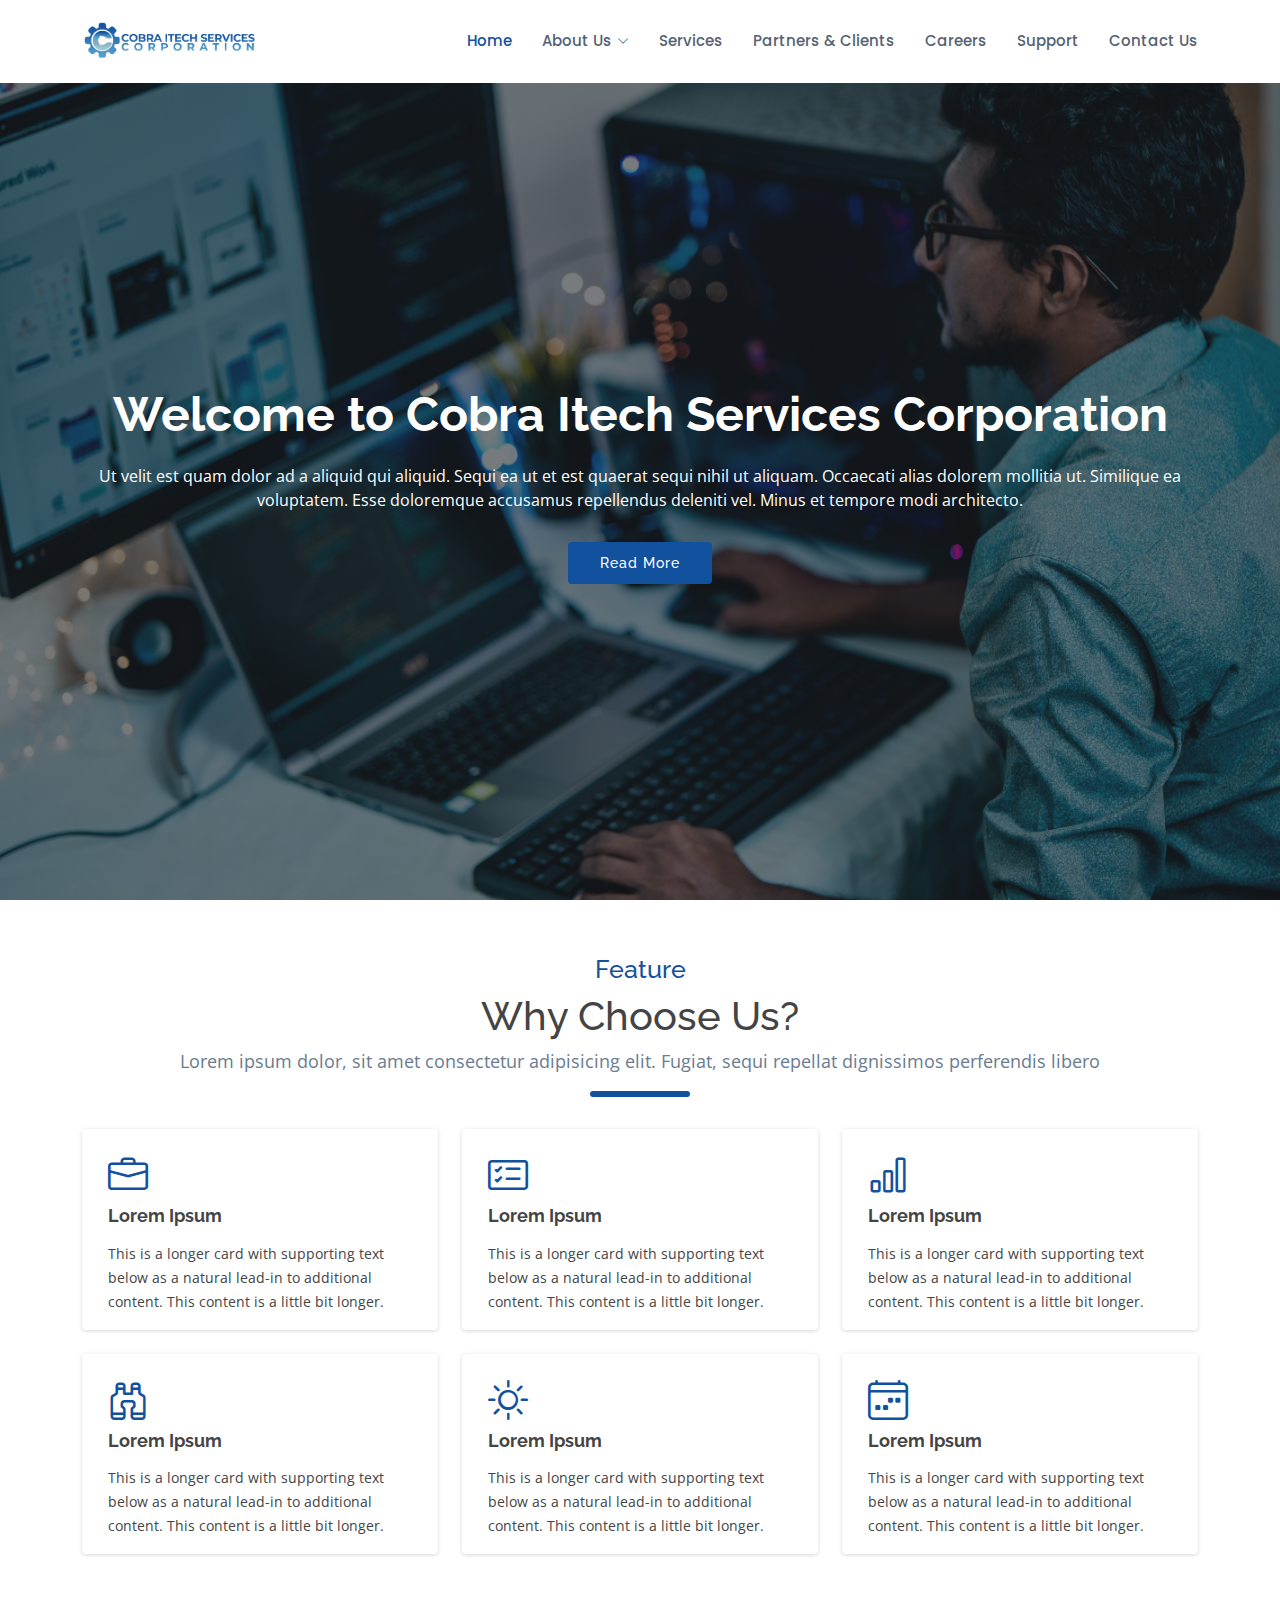
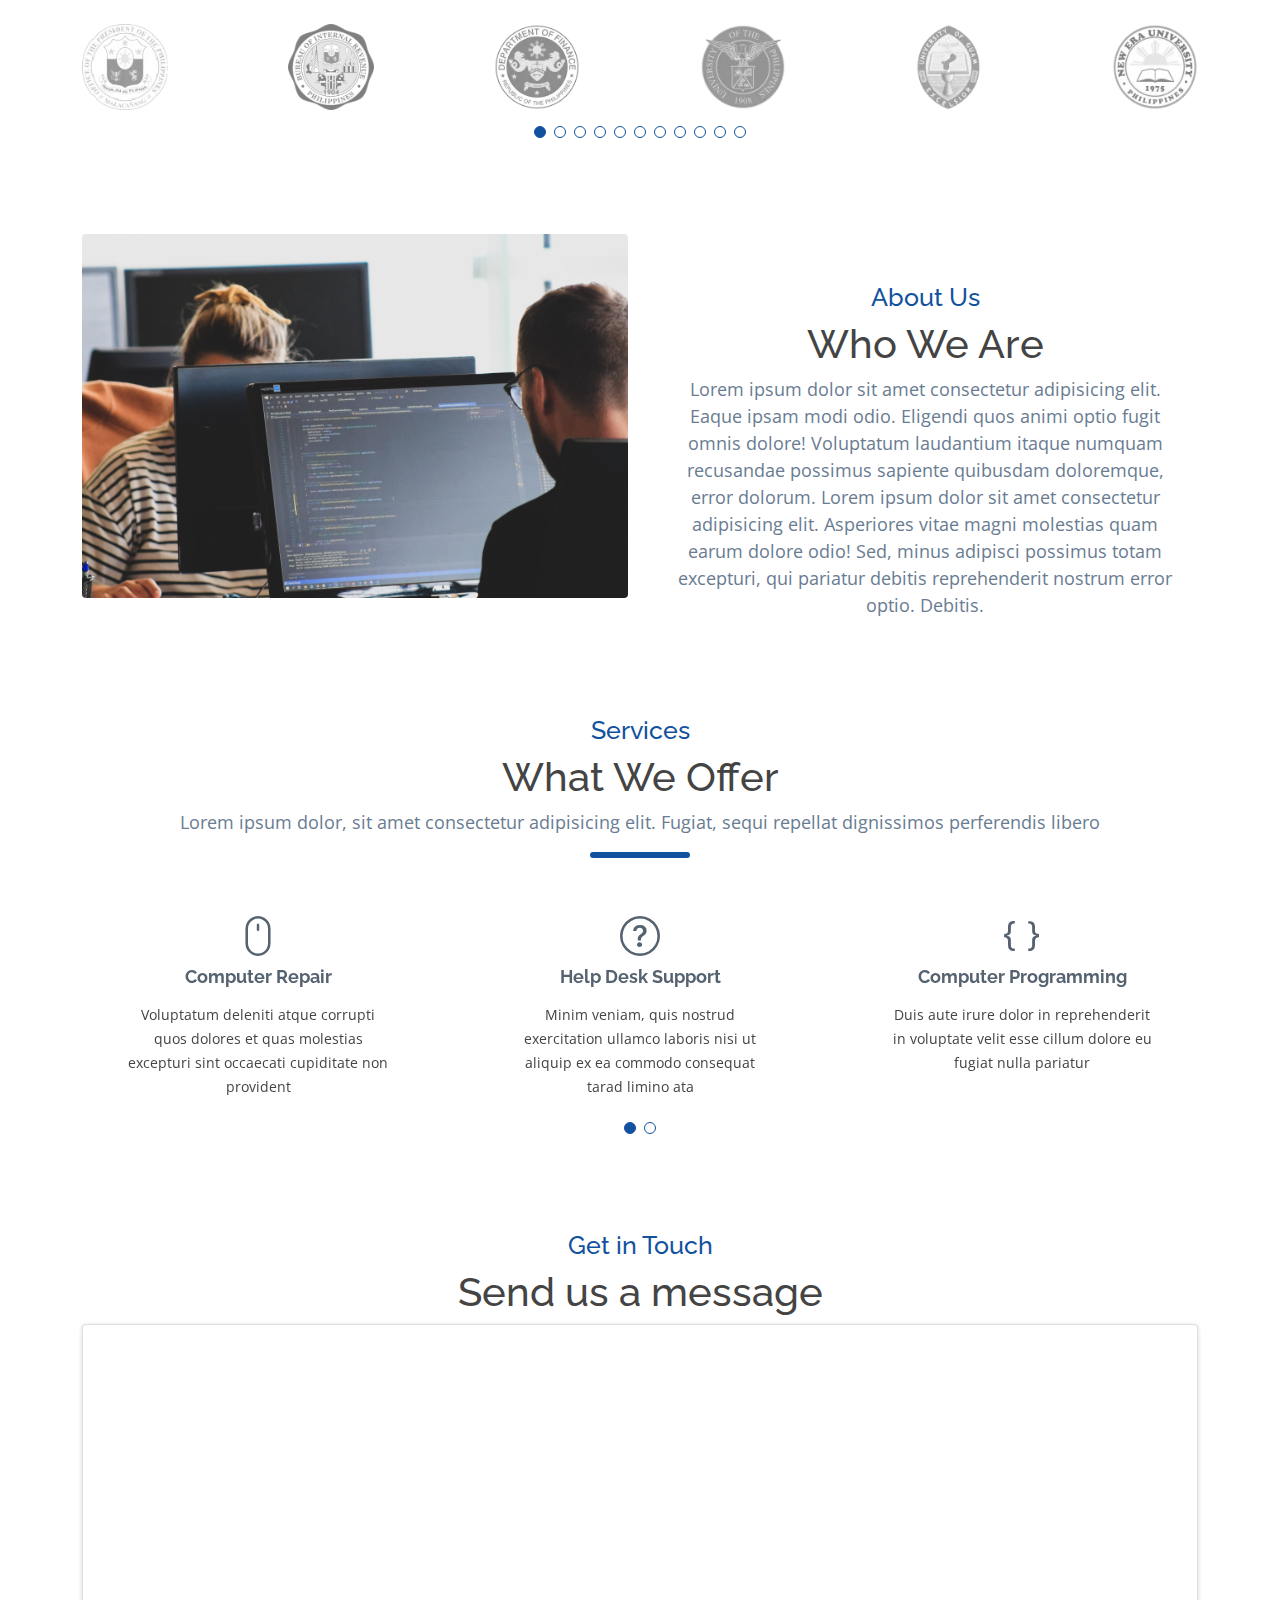
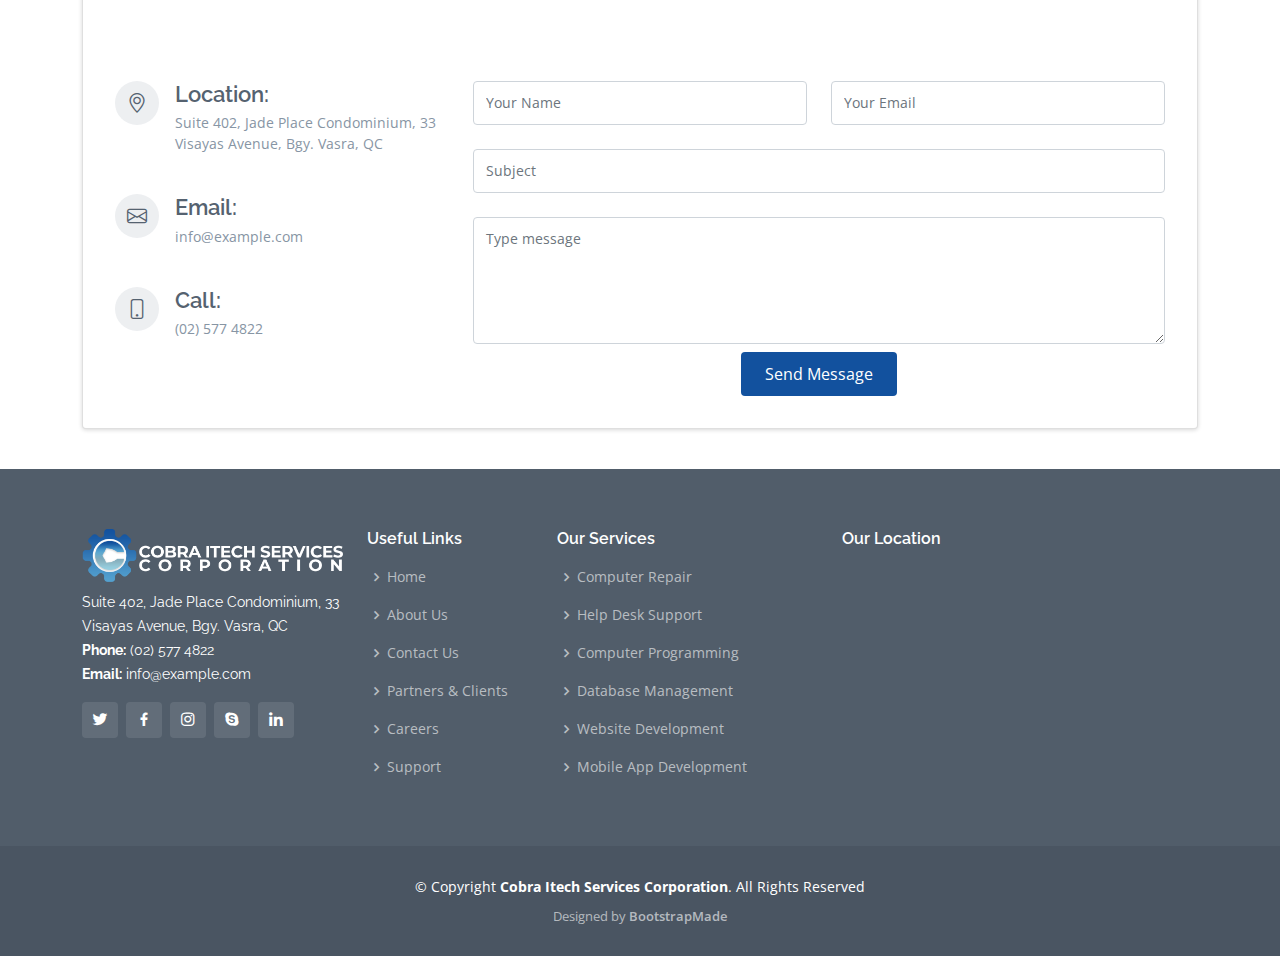
<file: index.html>
<!DOCTYPE html>
<html lang="en">

<head>
  <meta charset="utf-8">
  <meta content="width=device-width, initial-scale=1.0" name="viewport">

  <title>Home - COBRA ITECH SERVICES CORPORATION</title>
  <meta content="" name="description">
  <meta content="" name="keywords">

  <!-- Favicons -->
  <link href="assets/img/favicon.png" rel="icon">
  <link href="assets/img/apple-touch-icon.png" rel="apple-touch-icon">

  <!-- Google Fonts -->
  <link
    href="https://fonts.googleapis.com/css?family=Open+Sans:300,300i,400,400i,600,600i,700,700i|Raleway:300,300i,400,400i,500,500i,600,600i,700,700i|Poppins:300,300i,400,400i,500,500i,600,600i,700,700i"
    rel="stylesheet">

  <!-- Vendor CSS Files -->
  <link href="assets/vendor/animate.css/animate.min.css" rel="stylesheet">
  <link href="assets/vendor/bootstrap/css/bootstrap.min.css" rel="stylesheet">
  <link href="assets/vendor/bootstrap-icons/bootstrap-icons.css" rel="stylesheet">
  <link href="assets/vendor/boxicons/css/boxicons.min.css" rel="stylesheet">
  <link href="assets/vendor/glightbox/css/glightbox.min.css" rel="stylesheet">
  <link href="assets/vendor/remixicon/remixicon.css" rel="stylesheet">
  <link href="assets/vendor/swiper/swiper-bundle.min.css" rel="stylesheet">

  <!-- Template Main CSS File -->
  <link href="assets/css/style.css" rel="stylesheet">

  <link href="https://maxcdn.bootstrapcdn.com/font-awesome/4.7.0/css/font-awesome.min.css" rel="stylesheet" />

  <!-- =======================================================
  * Template Name: Sailor - v4.7.0
  * Template URL: https://bootstrapmade.com/sailor-free-bootstrap-theme/
  * Author: BootstrapMade.com
  * License: https://bootstrapmade.com/license/
  ======================================================== -->
</head>

<body>

  <!-- ======= Header ======= -->
  <header id="header" class="fixed-top d-flex align-items-center">
    <div class="container d-flex align-items-center">

      <!--<h1 class="logo me-auto"><a href="index.html">Sailor</a></h1> -->
      <!-- Uncomment below if you prefer to use an image logo -->
      <a href="index.html" class="logo me-auto"><img src="assets/img/logo-name.png" alt="" class="img-fluid"></a>

      <nav id="navbar" class="navbar">
        <ul>
          <li><a href="index.html" class="active">Home</a></li>

          <li class="dropdown"><a href="#"><span>About Us</span> <i class="bi bi-chevron-down"></i></a>
            <ul>
              <li><a href="about.html">Company</a></li>
              <li><a href="founders.html">Founders</a></li>
            </ul>
          </li>
          <li><a href="services.html">Services</a></li>
          <li><a href="partners-clients.html">Partners & Clients</a></li>
          <li><a href="careers.html">Careers</a></li>
          <li><a href="support.html">Support</a></li>
          <li><a href="contact.html">Contact Us</a></li>
        </ul>
        <i class="bi bi-list mobile-nav-toggle"></i>
      </nav><!-- .navbar -->

    </div>
  </header><!-- End Header -->

  <!-- ======= Hero Section ======= -->
  <section id="hero">
    <div id="heroCarousel" data-bs-interval="5000" class="carousel slide carousel-fade" data-bs-ride="carousel">

      Slide 1
      <div class="carousel-item active" style="background-image: url(assets/img/hero-image.jpg)">
        <div class="carousel-container">
          <div class="container">
            <h2 class="animate__animated animate__fadeInDown">Welcome to <span>Cobra Itech Services Corporation</span>
            </h2>
            <p class="animate__animated animate__fadeInUp">Ut velit est quam dolor ad a aliquid qui aliquid. Sequi ea ut
              et est quaerat sequi nihil ut aliquam. Occaecati alias dolorem mollitia ut. Similique ea voluptatem. Esse
              doloremque accusamus repellendus deleniti vel. Minus et tempore modi architecto.</p>
            <a href="#main" class="btn-get-started animate__animated animate__fadeInUp scrollto">Read More</a>
          </div>
        </div>
      </div>



    </div>

  </section>


  <main id="main">

    <section id="feature-section" class="feature-section mt-4">

      <div class="container divider-caption">

        <h4>Feature</h4>
        <h1>Why Choose Us?</h1>
        <p>Lorem ipsum dolor, sit amet consectetur adipisicing elit. Fugiat, sequi repellat dignissimos perferendis
          libero
        </p>
      </div>

      <div class="divider-container">

        <div class="divider"></div>
      </div>

      <div class="container" style="text-align: left;">
        <div class="row row-cols-1 row-cols-md-3 g-4">
          <div class="col">
            <div class="card h-100 card-feature-section border-0">
              <div class="card-body">
                <i class="bi bi-briefcase feature-icon"></i>
                <h5 class="card-title">Lorem Ipsum</h5>
                <p class="card-text">This is a longer card with supporting text below as a natural lead-in to additional
                  content. This content is a little bit longer.</p>
              </div>
            </div>
          </div>
          <div class="col">
            <div class="card h-100 card-feature-section border-0">
              <div class="card-body">
                <i class="bi bi-card-checklist feature-icon"></i>
                <h5 class="card-title">Lorem Ipsum</h5>
                <p class="card-text">This is a longer card with supporting text below as a natural lead-in to additional
                  content. This content is a little bit longer.</p>
              </div>
            </div>
          </div>
          <div class="col">
            <div class="card h-100 card-feature-section border-0">
              <div class="card-body">
                <i class="bi bi-bar-chart feature-icon"></i>
                <h5 class="card-title">Lorem Ipsum</h5>
                <p class="card-text">This is a longer card with supporting text below as a natural lead-in to additional
                  content. This content is a little bit longer.</p>
              </div>
            </div>
          </div>

          <div class="col">
            <div class="card h-100 card-feature-section border-0">
              <div class="card-body">
                <i class="bi bi-binoculars feature-icon"></i>
                <h5 class="card-title">Lorem Ipsum</h5>
                <p class="card-text">This is a longer card with supporting text below as a natural lead-in to additional
                  content. This content is a little bit longer.</p>
              </div>
            </div>
          </div>

          <div class="col">
            <div class="card h-100 card-feature-section border-0">
              <div class="card-body">
                <i class="bi bi-brightness-high feature-icon"></i>
                <h5 class="card-title">Lorem Ipsum</h5>
                <p class="card-text">This is a longer card with supporting text below as a natural lead-in to additional
                  content. This content is a little bit longer.</p>
              </div>
            </div>
          </div>

          <div class="col">
            <div class="card h-100 card-feature-section border-0">
              <div class="card-body">
                <i class="bi bi-calendar4-week feature-icon"></i>
                <h5 class="card-title">Lorem Ipsum</h5>
                <p class="card-text">This is a longer card with supporting text below as a natural lead-in to additional
                  content. This content is a little bit longer.</p>
              </div>
            </div>
          </div>


        </div>
      </div>
    </section>

    <!-- ======= Clients Section ======= -->
    <section id="clients" class="clients">
      <div class="container" data-aos="zoom-in">

        <div class="clients-slider swiper">
          <div class="swiper-wrapper align-items-center">
            <div class="swiper-slide"><a href="https://op-proper.gov.ph/" target="_blank"><img src="assets/img/clients-partners/pc-1.webp" class="img-fluid" alt=""></a></div>
            <div class="swiper-slide"><a href="https://www.bir.gov.ph/" target="_blank"><img src="assets/img/clients-partners/pc-2.webp" class="img-fluid" alt=""></a></div>
            <div class="swiper-slide"><a href="https://www.dof.gov.ph/" target="_blank"><img src="assets/img/clients-partners/pc-3.webp" class="img-fluid" alt=""></a></div>
            <div class="swiper-slide"><a href="https://up.edu.ph/" target="_blank"><img src="assets/img/clients-partners/pc-4.webp" class="img-fluid" alt=""></a></div>
            <div class="swiper-slide"><a href="https://www.uog.edu/" target="_blank"><img src="assets/img/clients-partners/pc-5.webp" class="img-fluid" alt=""></a></div>
            <div class="swiper-slide"><a href="https://www.neu.edu.ph/main/" target="_blank"><img src="assets/img/clients-partners/pc-6.webp" class="img-fluid" alt=""></a></div>
            <div class="swiper-slide"><a href="https://www.adb.org/" target="_blank"><img src="assets/img/clients-partners/pc-7.webp" class="img-fluid" alt=""></a></div>
            <div class="swiper-slide"><a href="https://www.wellsfargo.com/" target="_blank"><img src="assets/img/clients-partners/pc-8.webp" class="img-fluid" alt=""></a></div>
            <div class="swiper-slide"><a href="https://www.worldbank.org/en/home" target="_blank"><img src="assets/img/clients-partners/pc-9.webp" class="img-fluid" alt=""></a></div>
            <div class="swiper-slide"><a href="https://www.accenture.com/us-en" target="_blank"><img src="assets/img/clients-partners/pc-10.webp" class="img-fluid" alt=""></a></div>
            <div class="swiper-slide"><a href="https://www.ibm.com/ph-en" target="_blank"><img src="assets/img/clients-partners/pc-11.webp" class="img-fluid" alt=""></a></div>
          </div>
          <div class="swiper-pagination"></div>
        </div>

      </div>
    </section><!-- End Clients Section -->

    <section id="about-us-section">
      <div class="container">
        <div class="row">
          <div class="col-sm-12 col-md-6"><img src="assets/img/about-us-img.jpg" alt="" class="img-fluid rounded">
          </div>
          <div class="col-sm-12 col-md-6 d-flex justify-content-center align-items-center">
            <div class="container divider-caption d-flex justify-content-center align-items-center flex-column mt-5">

              <h4>About Us</h4>
              <h1>Who We Are</h1>
              <p class="text-center">Lorem ipsum dolor sit amet consectetur adipisicing elit. Eaque ipsam modi odio.
                Eligendi quos animi
                optio fugit omnis dolore! Voluptatum laudantium itaque numquam recusandae possimus sapiente quibusdam
                doloremque, error dolorum. Lorem ipsum dolor sit amet consectetur adipisicing elit. Asperiores vitae
                magni molestias quam earum dolore odio! Sed, minus adipisci possimus totam excepturi, qui pariatur
                debitis reprehenderit nostrum error optio. Debitis.
              </p>
            </div>

          </div>
        </div>
      </div>
    </section>

    <!-- ======= Services Section ======= -->
    <section id="services" class="services">

      <div class="container divider-caption d-flex justify-content-center align-items-center flex-column">

        <h4>Services</h4>
        <h1>What We Offer</h1>
        <p class="text-center">Lorem ipsum dolor, sit amet consectetur adipisicing elit. Fugiat, sequi repellat
          dignissimos perferendis
          libero
        </p>
      </div>

      <div class="divider-container mt-0">
        <div class="divider"></div>
      </div>

      <div class="container">

        <!-- Swiper -->
        <div class="swiper mySwiper">
          <div class="swiper-wrapper">
            <div class="swiper-slide">
              <div class="card border-0">
                <div
                  class="card-body service-content d-flex justify-content-center align-items-center flex-column text-center p-3">
                  <i class="bi bi-mouse "></i>
                  <h4><a href="#">Computer Repair</a></h4>
                  <p>Voluptatum deleniti atque corrupti quos dolores et quas molestias excepturi sint occaecati
                    cupiditate
                    non provident</p>
                </div>
              </div>
            </div>
            <div class="swiper-slide">
              <div class="card border-0">
                <div
                  class="card-body service-content d-flex justify-content-center align-items-center flex-column text-center p-3">
                  <i class="bi bi-question-circle "></i>
                  <h4><a href="#">Help Desk Support</a></h4>
                  <p>Minim veniam, quis nostrud exercitation ullamco laboris nisi ut aliquip ex ea commodo consequat
                    tarad
                    limino ata</p>
                </div>
              </div>
            </div>
            <div class="swiper-slide">
              <div class="card border-0">
                <div
                  class="card-body service-content d-flex justify-content-center align-items-center flex-column text-center p-3">
                  <i class="bi bi-braces "></i>
                  <h4><a href="#">Computer Programming</a></h4>
                  <p>Duis aute irure dolor in reprehenderit in voluptate velit esse cillum dolore eu fugiat nulla
                    pariatur
                  </p>
                </div>
              </div>
            </div>
            <div class="swiper-slide">
              <div class="card border-0">
                <div
                  class="card-body service-content d-flex justify-content-center align-items-center flex-column text-center p-3">
                  <i class="bi bi-server "></i>
                  <h4><a href="#">Database Management</a></h4>
                  <p>Excepteur sint occaecat cupidatat non proident, sunt in culpa qui officia deserunt mollit anim id
                    est
                    laborum</p>
                </div>
              </div>
            </div>
            <div class="swiper-slide">
              <div class="card border-0">
                <div
                  class="card-body service-content d-flex justify-content-center align-items-center flex-column text-center p-3">
                  <i class="bi bi-pc-display "></i>
                  <h4><a href="#">Website Development</a></h4>
                  <p>At vero eos et accusamus et iusto odio dignissimos ducimus qui blanditiis praesentium voluptatum
                    deleniti atque</p>
                </div>
              </div>
            </div>
            <div class="swiper-slide">
              <div class="card border-0">
                <div
                  class="card-body service-content d-flex justify-content-center align-items-center flex-column text-center p-3">
                  <i class="bi bi-phone "></i>
                  <h4><a href="#">Mobile App Development</a></h4>
                  <p>Et harum quidem rerum facilis est et expedita distinctio. Nam libero tempore, cum soluta nobis est
                    eligendi</p>
                </div>
              </div>
            </div>

          </div>

          <div class="swiper-pagination"></div>
        </div>
      </div>

      <!-- 

      <div class="container">

        <div class="row">
          <div class="col-md-6">
            <div class="icon-box">
              <i class="bi bi-mouse"></i>
              <h4><a href="#">Computer Repair</a></h4>
              <p>Voluptatum deleniti atque corrupti quos dolores et quas molestias excepturi sint occaecati cupiditate
                non provident</p>
            </div>
          </div>
          <div class="col-md-6 mt-4 mt-md-0">
            <div class="icon-box">
              <i class="bi bi-question-circle"></i>
              <h4><a href="#">Help Desk Support</a></h4>
              <p>Minim veniam, quis nostrud exercitation ullamco laboris nisi ut aliquip ex ea commodo consequat tarad
                limino ata</p>
            </div>
          </div>
          <div class="col-md-6 mt-4 mt-md-0">
            <div class="icon-box">
              <i class="bi bi-braces"></i>
              <h4><a href="#">Computer Programming</a></h4>
              <p>Duis aute irure dolor in reprehenderit in voluptate velit esse cillum dolore eu fugiat nulla pariatur
              </p>
            </div>
          </div>
          <div class="col-md-6 mt-4 mt-md-0">
            <div class="icon-box">
              <i class="bi bi-server"></i>
              <h4><a href="#">Database Management</a></h4>
              <p>Excepteur sint occaecat cupidatat non proident, sunt in culpa qui officia deserunt mollit anim id est
                laborum</p>
            </div>
          </div>
          <div class="col-md-6 mt-4 mt-md-0">
            <div class="icon-box">
              <i class="bi bi-pc-display"></i>
              <h4><a href="#">Website Development</a></h4>
              <p>At vero eos et accusamus et iusto odio dignissimos ducimus qui blanditiis praesentium voluptatum
                deleniti atque</p>
            </div>
          </div>
          <div class="col-md-6 mt-4 mt-md-0">
            <div class="icon-box">
              <i class="bi bi-phone"></i>
              <h4><a href="#">Mobile App Development</a></h4>
              <p>Et harum quidem rerum facilis est et expedita distinctio. Nam libero tempore, cum soluta nobis est
                eligendi</p>
            </div>
          </div>
        </div>

      </div> -->
    </section><!-- End Services Section -->

    <!-- ======= Contact Section ======= -->
    <section id="contact" class="contact">

      <div class="container divider-caption d-flex justify-content-center align-items-center flex-column">

        <h4>Get in Touch</h4>
        <h1>Send us a message</h1>
      </div>

      <div class="container">

        <div class="card p-3" style="box-shadow: rgba(0, 0, 0, 0.16) 0px 1px 4px;">
          <div class="card-body">
            <div>
              <iframe style="border:0; width: 100%; height: 270px;"
                src="https://maps.google.com/maps?q=cobra%20itech&t=&z=13&ie=UTF8&iwloc=&output=embed" frameborder="0"
                allowfullscreen></iframe>
            </div>

            <div class="row mt-5">

              <div class="col-lg-4">
                <div class="info">
                  <div class="address">
                    <i class="bi bi-geo-alt"></i>
                    <h4>Location:</h4>
                    <p>Suite 402, Jade Place Condominium, 33 Visayas Avenue, Bgy. Vasra, QC</p>
                  </div>

                  <div class="email">
                    <i class="bi bi-envelope"></i>
                    <h4>Email:</h4>
                    <p>info@example.com</p>
                  </div>

                  <div class="phone">
                    <i class="bi bi-phone"></i>
                    <h4>Call:</h4>
                    <p>(02) 577 4822</p>
                  </div>

                </div>

              </div>

              <div class="col-lg-8 mt-5 mt-lg-0">

                <form action="" method="post" role="form" class="php-email-form">
                  <div class="row">
                    <div class="col-md-6 form-group">
                      <input type="text" name="name" class="form-control" id="name" placeholder="Your Name" required>
                    </div>
                    <div class="col-md-6 form-group mt-3 mt-md-0">
                      <input type="email" class="form-control" name="email" id="email" placeholder="Your Email"
                        required>
                    </div>
                  </div>
                  <div class="form-group mt-3">
                    <input type="text" class="form-control" name="subject" id="subject" placeholder="Subject" required>
                  </div>
                  <div class="form-group mt-3">
                    <textarea class="form-control" name="message" rows="5" placeholder="Type message"
                      required></textarea>
                  </div>
                  <div class="text-center"><button type="submit">Send Message</button></div>
                </form>

              </div>

            </div>

          </div>
        </div>

      </div>
    </section><!-- End Contact Section -->


  </main><!-- End #main -->

  <!-- ======= Footer ======= -->
  <footer id="footer">
    <div class="footer-top">
      <div class="container">
        <div class="row">

          <div class="col-lg-3 col-md-6">
            <div class="footer-info">
              <img src="assets/img/logo-name-white.png" alt="" class="img-fluid mb-2">

              <p>
                Suite 402, Jade Place Condominium, 33 Visayas Avenue, Bgy. Vasra, QC <br>
                <strong>Phone:</strong> (02) 577 4822<br>
                <strong>Email:</strong> info@example.com<br>
              </p>
              <div class="social-links mt-3">
                <a href="#" class="twitter"><i class="bx bxl-twitter"></i></a>
                <a href="#" class="facebook"><i class="bx bxl-facebook"></i></a>
                <a href="#" class="instagram"><i class="bx bxl-instagram"></i></a>
                <a href="#" class="google-plus"><i class="bx bxl-skype"></i></a>
                <a href="#" class="linkedin"><i class="bx bxl-linkedin"></i></a>
              </div>
            </div>
          </div>

          <div class="col-lg-2 col-md-6 footer-links">
            <h4>Useful Links</h4>
            <ul>
              <li><i class="bx bx-chevron-right"></i> <a href="#">Home</a></li>
              <li><i class="bx bx-chevron-right"></i> <a href="about.html">About Us</a></li>
              <li><i class="bx bx-chevron-right"></i> <a href="contact.html">Contact Us</a></li>
              <li><i class="bx bx-chevron-right"></i> <a href="partners-clients.html">Partners & Clients</a></li>
              <li><i class="bx bx-chevron-right"></i> <a href="careers.html">Careers</a></li>
              <li><i class="bx bx-chevron-right"></i> <a href="support.html">Support</a></li>
            </ul>
          </div>

          <div class="col-lg-3 col-md-6 footer-links">
            <h4>Our Services</h4>
            <ul>
              <li><i class="bx bx-chevron-right"></i> <a href="services.html">Computer Repair</a></li>
              <li><i class="bx bx-chevron-right"></i> <a href="services.html">Help Desk Support</a></li>
              <li><i class="bx bx-chevron-right"></i> <a href="services.html">Computer Programming</a></li>
              <li><i class="bx bx-chevron-right"></i> <a href="services.html">Database Management</a></li>
              <li><i class="bx bx-chevron-right"></i> <a href="services.html">Website Development</a></li>
              <li><i class="bx bx-chevron-right"></i> <a href="services.html">Mobile App Development</a></li>
            </ul>
          </div>

          <div class="col-lg-4 col-md-6 footer-newsletter">
            <h4>Our Location</h4>
            <iframe style="border:0; width: 300; height: 300;"
              src="https://maps.google.com/maps?q=cobra%20itech&t=&z=13&ie=UTF8&iwloc=&output=embed" frameborder="0"
              allowfullscreen>
            </iframe>

          </div>

        </div>
      </div>
    </div>

    <div class="container">
      <div class="copyright">
        &copy; Copyright <strong><span>Cobra Itech Services Corporation</span></strong>. All Rights Reserved
      </div>
      <div class="credits">
        <!-- All the links in the footer should remain intact. -->
        <!-- You can delete the links only if you purchased the pro version. -->
        <!-- Licensing information: https://bootstrapmade.com/license/ -->
        <!-- Purchase the pro version with working PHP/AJAX contact form: https://bootstrapmade.com/sailor-free-bootstrap-theme/ -->
        Designed by <a href="https://bootstrapmade.com/">BootstrapMade</a>
      </div>
    </div>
  </footer><!-- End Footer -->

  <a href="#" class="back-to-top d-flex align-items-center justify-content-center"><i
      class="bi bi-arrow-up-short"></i></a>

  <!-- Vendor JS Files -->
  <script src="assets/vendor/bootstrap/js/bootstrap.bundle.min.js"></script>
  <script src="assets/vendor/glightbox/js/glightbox.min.js"></script>
  <script src="assets/vendor/isotope-layout/isotope.pkgd.min.js"></script>
  <script src="assets/vendor/swiper/swiper-bundle.min.js"></script>
  <script src="assets/vendor/waypoints/noframework.waypoints.js"></script>
  <script src="assets/vendor/php-email-form/validate.js"></script>

  <!-- Template Main JS File -->
  <script src="assets/js/main.js"></script> <!-- Swiper JS -->
  <script src="https://unpkg.com/swiper/swiper-bundle.min.js"></script>

  <!-- Initialize Swiper -->
  <script>
    var swiper = new Swiper(".mySwiper", {
      slidesPerView: 3,
      spaceBetween: 30,
      slidesPerGroup: 3,
      speed: 400,
      loop: true,
      loopFillGroupWithBlank: true,
      pagination: {
        el: ".swiper-pagination",
        clickable: true,
      },
      navigation: {
        nextEl: ".swiper-button-next",
        prevEl: ".swiper-button-prev",
      },
      breakpoints: {
        320: {
          slidesPerView: 1,
          slidesPerGroup: 1

        },
        480: {
          slidesPerView: 1,
          slidesPerGroup: 1

        },
        640: {
          slidesPerView: 2,
          slidesPerGroup: 2

        },
        992: {
          slidesPerView: 3,
          slidesPerGroup: 3
        }
      }
    });
  </script>

</body>

</html>
</file>
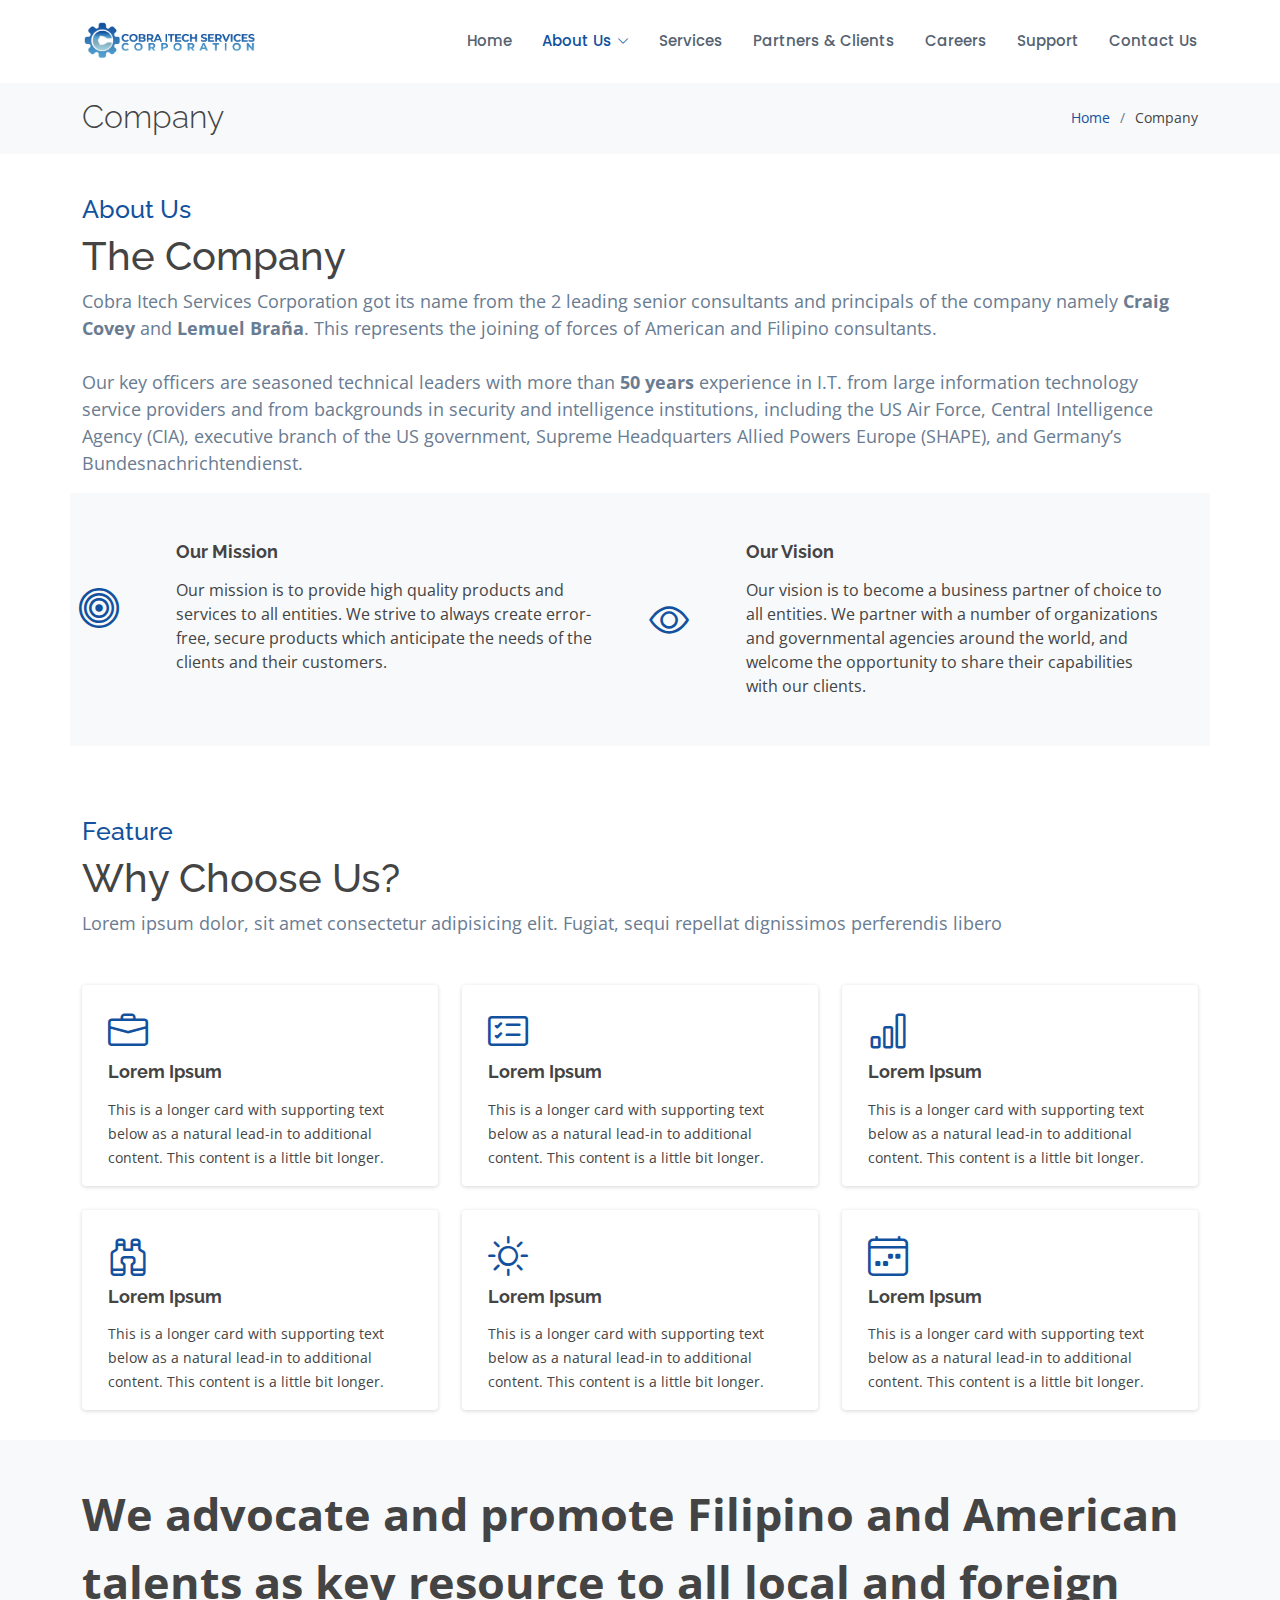
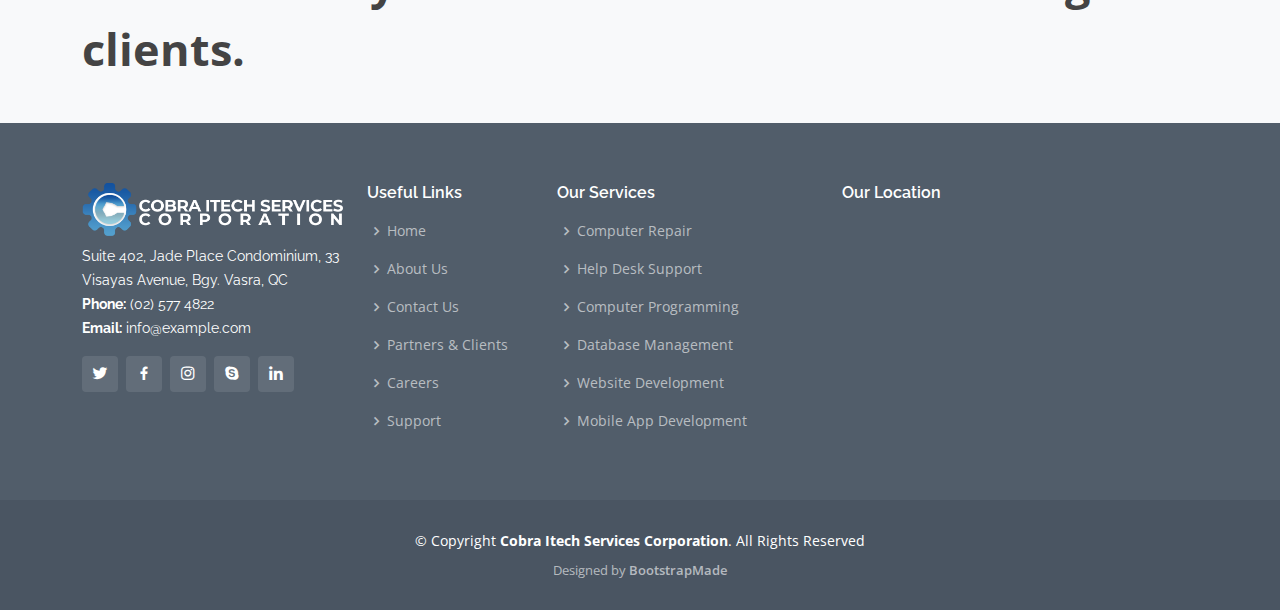
<file: about.html>
<!DOCTYPE html>
<html lang="en">

<head>
  <meta charset="utf-8">
  <meta content="width=device-width, initial-scale=1.0" name="viewport">

  <title>Company - COBRA ITECH SERVICES CORPORATION</title>
  <meta content="" name="description">
  <meta content="" name="keywords">

  <!-- Favicons -->
  <link href="assets/img/favicon.png" rel="icon">
  <link href="assets/img/apple-touch-icon.png" rel="apple-touch-icon">

  <!-- Google Fonts -->
  <link
    href="https://fonts.googleapis.com/css?family=Open+Sans:300,300i,400,400i,600,600i,700,700i|Raleway:300,300i,400,400i,500,500i,600,600i,700,700i|Poppins:300,300i,400,400i,500,500i,600,600i,700,700i"
    rel="stylesheet">

  <!-- Vendor CSS Files -->
  <link href="assets/vendor/animate.css/animate.min.css" rel="stylesheet">
  <link href="assets/vendor/bootstrap/css/bootstrap.min.css" rel="stylesheet">
  <link href="assets/vendor/bootstrap-icons/bootstrap-icons.css" rel="stylesheet">
  <link href="assets/vendor/boxicons/css/boxicons.min.css" rel="stylesheet">
  <link href="assets/vendor/glightbox/css/glightbox.min.css" rel="stylesheet">
  <link href="assets/vendor/remixicon/remixicon.css" rel="stylesheet">
  <link href="assets/vendor/swiper/swiper-bundle.min.css" rel="stylesheet">

  <!-- Template Main CSS File -->
  <link href="assets/css/style.css" rel="stylesheet">

  <!-- =======================================================
  * Template Name: Sailor - v4.7.0
  * Template URL: https://bootstrapmade.com/sailor-free-bootstrap-theme/
  * Author: BootstrapMade.com
  * License: https://bootstrapmade.com/license/
  ======================================================== -->
</head>

<body>

  <!-- ======= Header ======= -->
  <header id="header" class="fixed-top d-flex align-items-center">
    <div class="container d-flex align-items-center">

      <!--<h1 class="logo me-auto"><a href="index.html">Sailor</a></h1> -->
      <!-- Uncomment below if you prefer to use an image logo -->
      <a href="index.html" class="logo me-auto"><img src="assets/img/logo-name.png" alt="" class="img-fluid"></a>

      <nav id="navbar" class="navbar">
        <ul>
          <li><a href="index.html">Home</a></li>

          <li class="dropdown"><a href="#" class="active"><span>About Us</span> <i class="bi bi-chevron-down"></i></a>
            <ul>
              <li><a href="about.html" class="active">Company</a></li>
              <li><a href="founders.html">Founders</a></li>
            </ul>
          </li>
          <li><a href="services.html">Services</a></li>
          <li><a href="partners-clients.html">Partners & Clients</a></li>
          <li><a href="careers.html">Careers</a></li>
          <li><a href="support.html">Support</a></li>
          <li><a href="contact.html">Contact Us</a></li>
        </ul>
        <i class="bi bi-list mobile-nav-toggle"></i>
      </nav><!-- .navbar -->

    </div>
  </header><!-- End Header -->

  <main id="main">

    <!-- ======= Breadcrumbs ======= -->
    <section id="breadcrumbs" class="breadcrumbs">
      <div class="container">

        <div class="d-flex justify-content-between align-items-center">
          <h2>Company</h2>
          <ol>
            <li><a href="index.html">Home</a></li>
            <li>Company</li>
          </ol>
        </div>

      </div>
    </section><!-- End Breadcrumbs -->

    <!-- ======= About Section ======= -->
    <section id="about" class="about">

      <div class="container divider-caption">

        <h4>About Us</h4>
        <h1>The Company</h1>
        <p>Cobra Itech Services Corporation got its name from the 2 leading senior consultants and principals of the
          company namely <strong> Craig Covey </strong> and <strong> Lemuel Braña</strong>. This represents the joining
          of forces of
          American and Filipino consultants.

          <br><br> Our key officers are seasoned technical leaders with more than <strong> 50 years </strong> experience
          in I.T. from
          large information technology service providers and from backgrounds in security and intelligence institutions,
          including the US Air Force, Central Intelligence Agency (CIA), executive branch of the US government, Supreme
          Headquarters Allied Powers Europe (SHAPE), and Germany’s Bundesnachrichtendienst.
        </p>
      </div>

      <div class="container mt-3 section-bg">
        <div class="row no-gutters">
          <div class="col-sm-6">

            <div class="row">
              <div class=" col-sm-12 col-md-1  d-flex justify-content-center align-items-center"> <i
                  class="bi bi-bullseye feature-icon"></i>
              </div>
              <div class="col-sm-12 col-md-11 p-5 about-us-caption">
                <h5 class="card-title">Our Mission</h5>
                <p class="card-text">Our mission is to provide high quality products and services to all entities.
                  We
                  strive to always create error-free, secure products which anticipate the needs of the clients and
                  their customers.</p>
              </div>
            </div>



          </div>
          <div class="col-sm-6">

            <div class="row">
              <div class="col-sm-12 col-md-1 d-flex justify-content-center align-items-center"> <i
                  class="bi bi-eye feature-icon"></i></div>
              <div class="col-sm-12 col-md-11 p-5 about-us-caption">
                <h5 class="card-title">Our Vision</h5>
                <p class="card-text">Our vision is to become a business partner of choice to all entities. We
                  partner
                  with a number of organizations and governmental agencies around the world, and welcome the
                  opportunity
                  to share their capabilities with our clients.</p>
              </div>
            </div>



          </div>
        </div>
      </div>

    </section>

    <section id="feature-section" class="feature-section">

      <div class="container divider-caption mb-5" style="text-align:left;">

        <h4>Feature</h4>
        <h1>Why Choose Us?</h1>
        <p>Lorem ipsum dolor, sit amet consectetur adipisicing elit. Fugiat, sequi repellat dignissimos perferendis
          libero
        </p>
      </div>

      <div class="container" style="text-align: left;">
        <div class="row row-cols-1 row-cols-md-3 g-4">
          <div class="col">
            <div class="card h-100 card-feature-section border-0">
              <div class="card-body">
                <i class="bi bi-briefcase feature-icon"></i>
                <h5 class="card-title">Lorem Ipsum</h5>
                <p class="card-text">This is a longer card with supporting text below as a natural lead-in to additional
                  content. This content is a little bit longer.</p>
              </div>
            </div>
          </div>
          <div class="col">
            <div class="card h-100 card-feature-section border-0">
              <div class="card-body">
                <i class="bi bi-card-checklist feature-icon"></i>
                <h5 class="card-title">Lorem Ipsum</h5>
                <p class="card-text">This is a longer card with supporting text below as a natural lead-in to additional
                  content. This content is a little bit longer.</p>
              </div>
            </div>
          </div>
          <div class="col">
            <div class="card h-100 card-feature-section border-0">
              <div class="card-body">
                <i class="bi bi-bar-chart feature-icon"></i>
                <h5 class="card-title">Lorem Ipsum</h5>
                <p class="card-text">This is a longer card with supporting text below as a natural lead-in to additional
                  content. This content is a little bit longer.</p>
              </div>
            </div>
          </div>

          <div class="col">
            <div class="card h-100 card-feature-section border-0">
              <div class="card-body">
                <i class="bi bi-binoculars feature-icon"></i>
                <h5 class="card-title">Lorem Ipsum</h5>
                <p class="card-text">This is a longer card with supporting text below as a natural lead-in to additional
                  content. This content is a little bit longer.</p>
              </div>
            </div>
          </div>

          <div class="col">
            <div class="card h-100 card-feature-section border-0">
              <div class="card-body">
                <i class="bi bi-brightness-high feature-icon"></i>
                <h5 class="card-title">Lorem Ipsum</h5>
                <p class="card-text">This is a longer card with supporting text below as a natural lead-in to additional
                  content. This content is a little bit longer.</p>
              </div>
            </div>
          </div>

          <div class="col">
            <div class="card h-100 card-feature-section border-0">
              <div class="card-body">
                <i class="bi bi-calendar4-week feature-icon"></i>
                <h5 class="card-title">Lorem Ipsum</h5>
                <p class="card-text">This is a longer card with supporting text below as a natural lead-in to additional
                  content. This content is a little bit longer.</p>
              </div>
            </div>
          </div>


        </div>
      </div>
    </section>

    <section class="section-bg">
      <div class="container">
        <div class="quote-about-us">
          We advocate and promote Filipino and American talents as key resource to all local and foreign clients.
        </div>

      </div>
    </section>

  </main><!-- End #main -->

  <!-- ======= Footer ======= -->
  <footer id="footer">
    <div class="footer-top">
      <div class="container">
        <div class="row">

          <div class="col-lg-3 col-md-6">
            <div class="footer-info">
              <img src="/assets/img/logo-name-white.png" alt="" class="img-fluid mb-2">
              <p>
                Suite 402, Jade Place Condominium, 33 Visayas Avenue, Bgy. Vasra, QC <br>
                <strong>Phone:</strong> (02) 577 4822<br>
                <strong>Email:</strong> info@example.com<br>
              </p>
              <div class="social-links mt-3">
                <a href="#" class="twitter"><i class="bx bxl-twitter"></i></a>
                <a href="#" class="facebook"><i class="bx bxl-facebook"></i></a>
                <a href="#" class="instagram"><i class="bx bxl-instagram"></i></a>
                <a href="#" class="google-plus"><i class="bx bxl-skype"></i></a>
                <a href="#" class="linkedin"><i class="bx bxl-linkedin"></i></a>
              </div>
            </div>
          </div>

          <div class="col-lg-2 col-md-6 footer-links">
            <h4>Useful Links</h4>
            <ul>
              <li><i class="bx bx-chevron-right"></i> <a href="index.html">Home</a></li>
              <li><i class="bx bx-chevron-right"></i> <a href="#">About Us</a></li>
              <li><i class="bx bx-chevron-right"></i> <a href="contact.html">Contact Us</a></li>
              <li><i class="bx bx-chevron-right"></i> <a href="partners-clients.html">Partners & Clients</a></li>
              <li><i class="bx bx-chevron-right"></i> <a href="careers.html">Careers</a></li>
              <li><i class="bx bx-chevron-right"></i> <a href="support.html">Support</a></li>
            </ul>
          </div>

          <div class="col-lg-3 col-md-6 footer-links">
            <h4>Our Services</h4>
            <ul>
              <li><i class="bx bx-chevron-right"></i> <a href="services.html">Computer Repair</a></li>
              <li><i class="bx bx-chevron-right"></i> <a href="services.html">Help Desk Support</a></li>
              <li><i class="bx bx-chevron-right"></i> <a href="services.html">Computer Programming</a></li>
              <li><i class="bx bx-chevron-right"></i> <a href="services.html">Database Management</a></li>
              <li><i class="bx bx-chevron-right"></i> <a href="services.html">Website Development</a></li>
              <li><i class="bx bx-chevron-right"></i> <a href="services.html">Mobile App Development</a></li>
            </ul>
          </div>

          <div class="col-lg-4 col-md-6 footer-newsletter">
            <h4>Our Location</h4>
            <iframe style="border:0; width: 300; height: 300;"
              src="https://maps.google.com/maps?q=cobra%20itech&t=&z=13&ie=UTF8&iwloc=&output=embed" frameborder="0"
              allowfullscreen>
            </iframe>

          </div>

        </div>
      </div>
    </div>

    <div class="container">
      <div class="copyright">
        &copy; Copyright <strong><span>Cobra Itech Services Corporation</span></strong>. All Rights Reserved
      </div>
      <div class="credits">
        <!-- All the links in the footer should remain intact. -->
        <!-- You can delete the links only if you purchased the pro version. -->
        <!-- Licensing information: https://bootstrapmade.com/license/ -->
        <!-- Purchase the pro version with working PHP/AJAX contact form: https://bootstrapmade.com/sailor-free-bootstrap-theme/ -->
        Designed by <a href="https://bootstrapmade.com/">BootstrapMade</a>
      </div>
    </div>
  </footer><!-- End Footer -->

  <a href="#" class="back-to-top d-flex align-items-center justify-content-center"><i
      class="bi bi-arrow-up-short"></i></a>

  <!-- Vendor JS Files -->
  <script src="assets/vendor/bootstrap/js/bootstrap.bundle.min.js"></script>
  <script src="assets/vendor/glightbox/js/glightbox.min.js"></script>
  <script src="assets/vendor/isotope-layout/isotope.pkgd.min.js"></script>
  <script src="assets/vendor/swiper/swiper-bundle.min.js"></script>
  <script src="assets/vendor/waypoints/noframework.waypoints.js"></script>
  <script src="assets/vendor/php-email-form/validate.js"></script>

  <!-- Template Main JS File -->
  <script src="assets/js/main.js"></script>

</body>

</html>
</file>
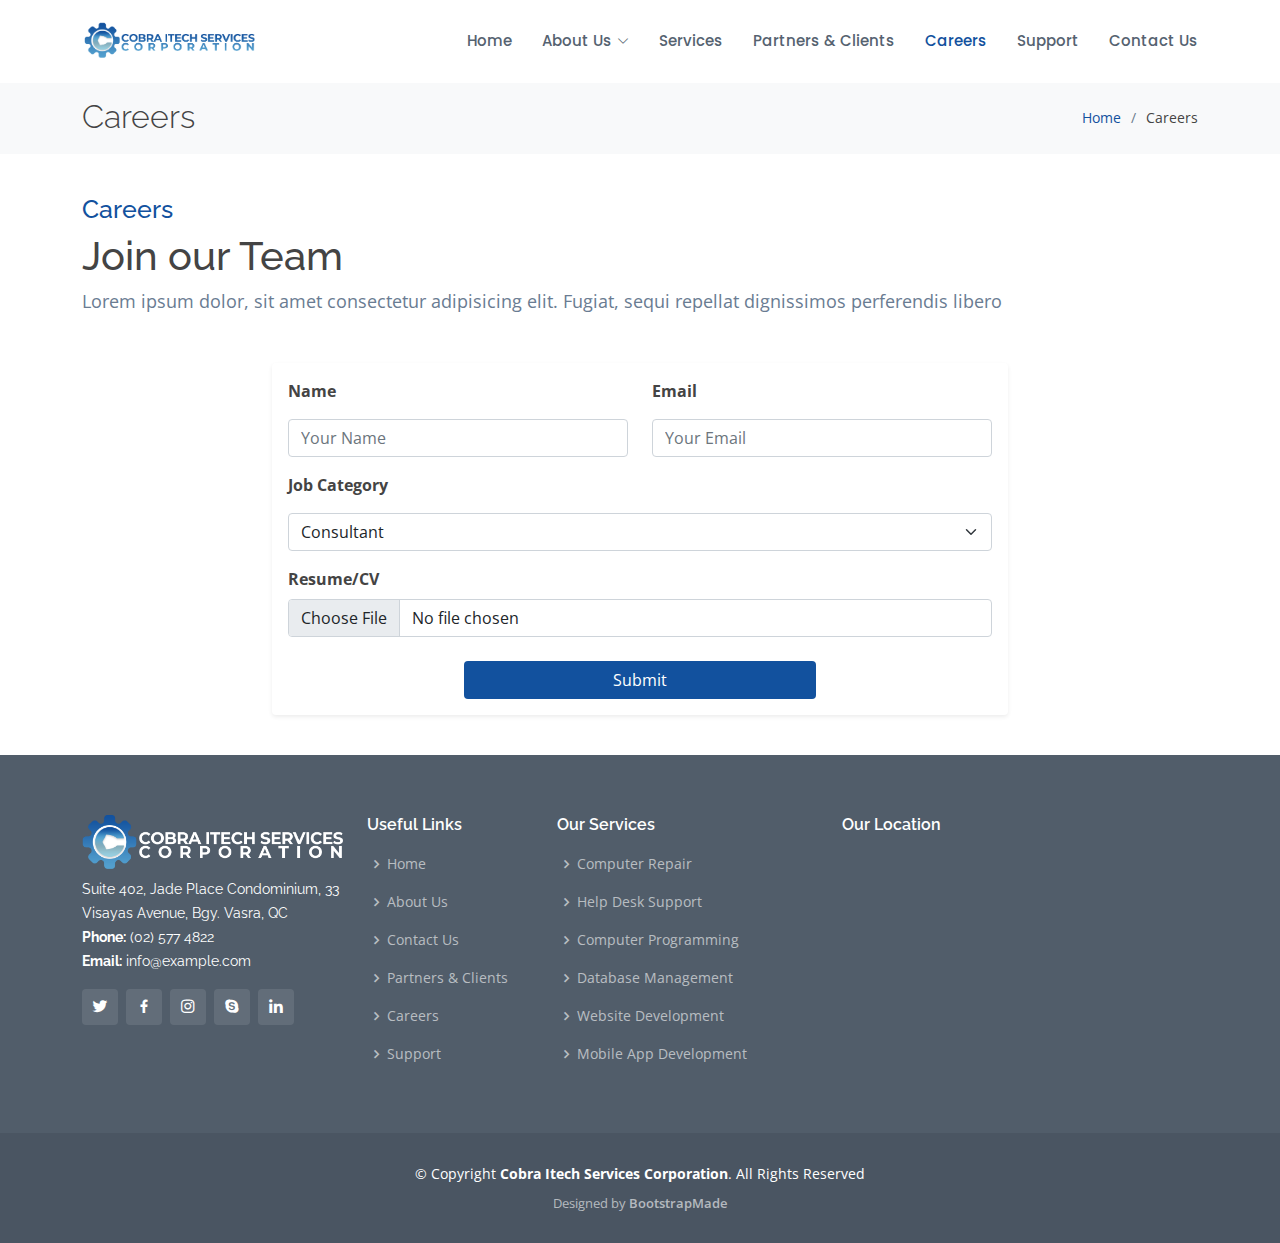
<file: careers.html>
<!DOCTYPE html>
<html lang="en">

<head>
  <meta charset="utf-8">
  <meta content="width=device-width, initial-scale=1.0" name="viewport">

  <title>Careers - COBRA ITECH SERVICES CORPORATION</title>
  <meta content="" name="description">
  <meta content="" name="keywords">

  <!-- Favicons -->
  <link href="assets/img/favicon.png" rel="icon">
  <link href="assets/img/apple-touch-icon.png" rel="apple-touch-icon">

  <!-- Google Fonts -->
  <link
    href="https://fonts.googleapis.com/css?family=Open+Sans:300,300i,400,400i,600,600i,700,700i|Raleway:300,300i,400,400i,500,500i,600,600i,700,700i|Poppins:300,300i,400,400i,500,500i,600,600i,700,700i"
    rel="stylesheet">

  <!-- Vendor CSS Files -->
  <link href="assets/vendor/animate.css/animate.min.css" rel="stylesheet">
  <link href="assets/vendor/bootstrap/css/bootstrap.min.css" rel="stylesheet">
  <link href="assets/vendor/bootstrap-icons/bootstrap-icons.css" rel="stylesheet">
  <link href="assets/vendor/boxicons/css/boxicons.min.css" rel="stylesheet">
  <link href="assets/vendor/glightbox/css/glightbox.min.css" rel="stylesheet">
  <link href="assets/vendor/remixicon/remixicon.css" rel="stylesheet">
  <link href="assets/vendor/swiper/swiper-bundle.min.css" rel="stylesheet">

  <!-- Template Main CSS File -->
  <link href="assets/css/style.css" rel="stylesheet">

  <!-- =======================================================
  * Template Name: Sailor - v4.7.0
  * Template URL: https://bootstrapmade.com/sailor-free-bootstrap-theme/
  * Author: BootstrapMade.com
  * License: https://bootstrapmade.com/license/
  ======================================================== -->
</head>

<body>

  <!-- ======= Header ======= -->
  <header id="header" class="fixed-top d-flex align-items-center">
    <div class="container d-flex align-items-center">

      <!--<h1 class="logo me-auto"><a href="index.html">Sailor</a></h1> -->
      <!-- Uncomment below if you prefer to use an image logo -->
      <a href="index.html" class="logo me-auto"><img src="assets/img/logo-name.png" alt="" class="img-fluid"></a>

      <nav id="navbar" class="navbar">
        <ul>
          <li><a href="index.html">Home</a></li>

          <li class="dropdown"><a href="#"><span>About Us</span> <i class="bi bi-chevron-down"></i></a>
            <ul>
              <li><a href="about.html">Company</a></li>
              <li><a href="founders.html">Founders</a></li>
            </ul>
          </li>
          <li><a href="services.html">Services</a></li>
          <li><a href="partners-clients.html">Partners & Clients</a></li>
          <li><a href="careers.html" class="active">Careers</a></li>
          <li><a href="support.html">Support</a></li>
          <li><a href="contact.html">Contact Us</a></li>
        </ul>
        <i class="bi bi-list mobile-nav-toggle"></i>
      </nav><!-- .navbar -->

    </div>
  </header><!-- End Header -->

  <main id="main">

    <!-- ======= Breadcrumbs ======= -->
    <section id="breadcrumbs" class="breadcrumbs">
      <div class="container">

        <div class="d-flex justify-content-between align-items-center">
          <h2>Careers</h2>
          <ol>
            <li><a href="index.html">Home</a></li>
            <li>Careers</li>
          </ol>
        </div>

      </div>
    </section><!-- End Breadcrumbs -->

    <!-- ======= Careers Section ======= -->
    <section id="careers" class="careers">
      <div class="container divider-caption mb-5">

        <h4>Careers</h4>
        <h1>Join our Team</h1>
        <p>Lorem ipsum dolor, sit amet consectetur adipisicing elit. Fugiat, sequi repellat dignissimos perferendis
          libero
        </p>
      </div>
      <div class="container">

        <div class="row">

          <div class="col-lg-8 offset-md-2">
            <div class="card shadow-sm bg-body rounded border-0">
              <div class="card-body">
                <form action="" method="post" role="form" class="php-email-form">
                  <div class="row">
                    <div class="col-md-6 form-group">
                      <p style="font-weight: bold">Name</p>
                      <input type="text" name="name" class="form-control" id="name" placeholder="Your Name" required>
                    </div>
                    <div class="col-md-6 form-group mt-3 mt-md-0">
                      <p style="font-weight: bold">Email</p>
                      <input type="email" class="form-control" name="email" id="email" placeholder="Your Email"
                        required>
                    </div>
                  </div>
                  <div class="form-group mt-3">
                    <p style="font-weight: bold">Job Category</p>
                    <select class="form-select" name="job" required>
                      <option>Consultant</option>
                      <option>Data Scientist</option>
                      <option>Designer</option>
                      <option>Developer</option>
                    </select>
                  </div>
                  <div class="form-group mt-3">
                    <label for="formFile" class="form-label" style="font-weight: bold">Resume/CV</label>
                    <input class="form-control" type="file" id="formFile" required>
                  </div>
                  <div><br></div>
                  <div class="d-grid gap-2 col-6 mx-auto">
                    <button class="btn text-white" style="background-color: #12519E;">Submit</button>
                  </div>
                </form>

              </div>
            </div>

          </div>

        </div>

      </div>
    </section><!-- End Careers Section -->

  </main><!-- End #main -->

  <!-- ======= Footer ======= -->
  <footer id="footer">
    <div class="footer-top">
      <div class="container">
        <div class="row">

          <div class="col-lg-3 col-md-6">
            <div class="footer-info">
              <img src="/assets/img/logo-name-white.png" alt="" class="img-fluid mb-2">
              <p>
                Suite 402, Jade Place Condominium, 33 Visayas Avenue, Bgy. Vasra, QC <br>
                <strong>Phone:</strong> (02) 577 4822<br>
                <strong>Email:</strong> info@example.com<br>
              </p>
              <div class="social-links mt-3">
                <a href="#" class="twitter"><i class="bx bxl-twitter"></i></a>
                <a href="#" class="facebook"><i class="bx bxl-facebook"></i></a>
                <a href="#" class="instagram"><i class="bx bxl-instagram"></i></a>
                <a href="#" class="google-plus"><i class="bx bxl-skype"></i></a>
                <a href="#" class="linkedin"><i class="bx bxl-linkedin"></i></a>
              </div>
            </div>
          </div>

          <div class="col-lg-2 col-md-6 footer-links">
            <h4>Useful Links</h4>
            <ul>
              <li><i class="bx bx-chevron-right"></i> <a href="index.html">Home</a></li>
              <li><i class="bx bx-chevron-right"></i> <a href="about.html">About Us</a></li>
              <li><i class="bx bx-chevron-right"></i> <a href="contact.html">Contact Us</a></li>
              <li><i class="bx bx-chevron-right"></i> <a href="partners-clients.html">Partners & Clients</a></li>
              <li><i class="bx bx-chevron-right"></i> <a href="#">Careers</a></li>
              <li><i class="bx bx-chevron-right"></i> <a href="support.html">Support</a></li>
            </ul>
          </div>

          <div class="col-lg-3 col-md-6 footer-links">
            <h4>Our Services</h4>
            <ul>
              <li><i class="bx bx-chevron-right"></i> <a href="services.html">Computer Repair</a></li>
              <li><i class="bx bx-chevron-right"></i> <a href="services.html">Help Desk Support</a></li>
              <li><i class="bx bx-chevron-right"></i> <a href="services.html">Computer Programming</a></li>
              <li><i class="bx bx-chevron-right"></i> <a href="services.html">Database Management</a></li>
              <li><i class="bx bx-chevron-right"></i> <a href="services.html">Website Development</a></li>
              <li><i class="bx bx-chevron-right"></i> <a href="services.html">Mobile App Development</a></li>
            </ul>
          </div>

          <div class="col-lg-4 col-md-6 footer-newsletter">
            <h4>Our Location</h4>
            <iframe style="border:0; width: 300; height: 300;"
              src="https://maps.google.com/maps?q=cobra%20itech&t=&z=13&ie=UTF8&iwloc=&output=embed" frameborder="0"
              allowfullscreen>
            </iframe>

          </div>

        </div>
      </div>
    </div>

    <div class="container">
      <div class="copyright">
        &copy; Copyright <strong><span>Cobra Itech Services Corporation</span></strong>. All Rights Reserved
      </div>
      <div class="credits">
        <!-- All the links in the footer should remain intact. -->
        <!-- You can delete the links only if you purchased the pro version. -->
        <!-- Licensing information: https://bootstrapmade.com/license/ -->
        <!-- Purchase the pro version with working PHP/AJAX contact form: https://bootstrapmade.com/sailor-free-bootstrap-theme/ -->
        Designed by <a href="https://bootstrapmade.com/">BootstrapMade</a>
      </div>
    </div>
  </footer><!-- End Footer -->

  <a href="#" class="back-to-top d-flex align-items-center justify-content-center"><i
      class="bi bi-arrow-up-short"></i></a>

  <!-- Vendor JS Files -->
  <script src="assets/vendor/bootstrap/js/bootstrap.bundle.min.js"></script>
  <script src="assets/vendor/glightbox/js/glightbox.min.js"></script>
  <script src="assets/vendor/isotope-layout/isotope.pkgd.min.js"></script>
  <script src="assets/vendor/swiper/swiper-bundle.min.js"></script>
  <script src="assets/vendor/waypoints/noframework.waypoints.js"></script>
  <script src="assets/vendor/php-email-form/validate.js"></script>

  <!-- Template Main JS File -->
  <script src="assets/js/main.js"></script>

</body>

</html>
</file>
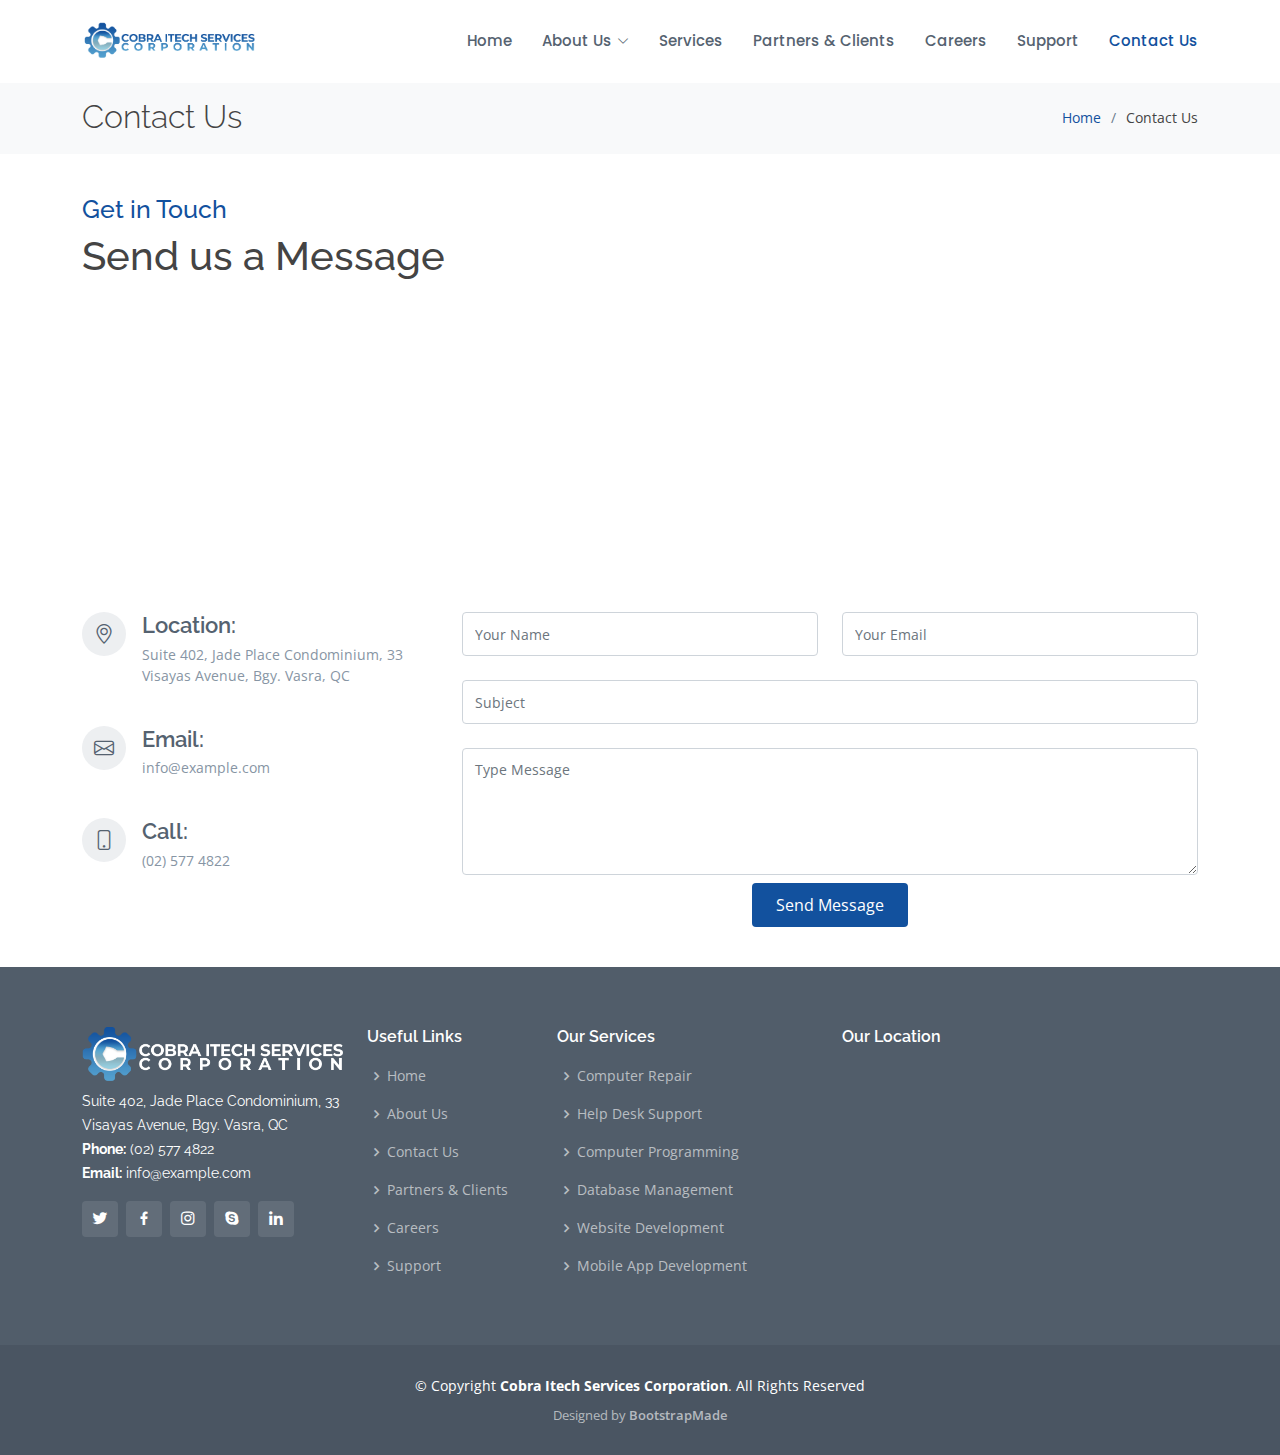
<file: contact.html>
<!DOCTYPE html>
<html lang="en">

<head>
  <meta charset="utf-8">
  <meta content="width=device-width, initial-scale=1.0" name="viewport">

  <title>Contact Us - COBRA ITECH SERVICES CORPORATION</title>
  <meta content="" name="description">
  <meta content="" name="keywords">

  <!-- Favicons -->
  <link href="assets/img/favicon.png" rel="icon" type="image/x-icon">
  <link href="assets/img/apple-touch-icon.png" rel="apple-touch-icon">

  <!-- Google Fonts -->
  <link
    href="https://fonts.googleapis.com/css?family=Open+Sans:300,300i,400,400i,600,600i,700,700i|Raleway:300,300i,400,400i,500,500i,600,600i,700,700i|Poppins:300,300i,400,400i,500,500i,600,600i,700,700i"
    rel="stylesheet">

  <!-- Vendor CSS Files -->
  <link href="assets/vendor/animate.css/animate.min.css" rel="stylesheet">
  <link href="assets/vendor/bootstrap/css/bootstrap.min.css" rel="stylesheet">
  <link href="assets/vendor/bootstrap-icons/bootstrap-icons.css" rel="stylesheet">
  <link href="assets/vendor/boxicons/css/boxicons.min.css" rel="stylesheet">
  <link href="assets/vendor/glightbox/css/glightbox.min.css" rel="stylesheet">
  <link href="assets/vendor/remixicon/remixicon.css" rel="stylesheet">
  <link href="assets/vendor/swiper/swiper-bundle.min.css" rel="stylesheet">

  <!-- Template Main CSS File -->
  <link href="assets/css/style.css" rel="stylesheet">

  <!-- =======================================================
  * Template Name: Sailor - v4.7.0
  * Template URL: https://bootstrapmade.com/sailor-free-bootstrap-theme/
  * Author: BootstrapMade.com
  * License: https://bootstrapmade.com/license/
  ======================================================== -->
</head>

<body>

  <!-- ======= Header ======= -->
  <header id="header" class="fixed-top d-flex align-items-center">
    <div class="container d-flex align-items-center">

      <!--<h1 class="logo me-auto"><a href="index.html">Sailor</a></h1> -->
      <!-- Uncomment below if you prefer to use an image logo -->
      <a href="index.html" class="logo me-auto"><img src="assets/img/logo-name.png" alt="" class="img-fluid"></a>

      <nav id="navbar" class="navbar">
        <ul>
          <li><a href="index.html">Home</a></li>

          <li class="dropdown"><a href="#"><span>About Us</span> <i class="bi bi-chevron-down"></i></a>
            <ul>
              <li><a href="about.html">Company</a></li>
              <li><a href="founders.html">Founders</a></li>
            </ul>
          </li>
          <li><a href="services.html">Services</a></li>
          <li><a href="partners-clients.html">Partners & Clients</a></li>
          <li><a href="careers.html">Careers</a></li>
          <li><a href="support.html">Support</a></li>
          <li><a href="contact.html" class="active">Contact Us</a></li>
        </ul>
        <i class="bi bi-list mobile-nav-toggle"></i>
      </nav><!-- .navbar -->

    </div>
  </header><!-- End Header -->

  <main id="main">

    <!-- ======= Breadcrumbs ======= -->
    <section id="breadcrumbs" class="breadcrumbs">
      <div class="container">

        <div class="d-flex justify-content-between align-items-center">
          <h2>Contact Us</h2>
          <ol>
            <li><a href="index.html">Home</a></li>
            <li>Contact Us</li>
          </ol>
        </div>

      </div>
    </section><!-- End Breadcrumbs -->

    <!-- ======= Contact Section ======= -->
    <section id="contact" class="contact">

      <div class="container divider-caption">

        <h4>Get in Touch</h4>
        <h1>Send us a Message</h1>
      </div>

      <div class="container">

        <div>
          <iframe style="border:0; width: 100%; height: 270px;"
            src="https://maps.google.com/maps?q=cobra%20itech&t=&z=13&ie=UTF8&iwloc=&output=embed" frameborder="0"
            allowfullscreen></iframe>
        </div>

        <div class="row mt-5">

          <div class="col-lg-4">
            <div class="info">
              <div class="address">
                <i class="bi bi-geo-alt"></i>
                <h4>Location:</h4>
                <p>Suite 402, Jade Place Condominium, 33 Visayas Avenue, Bgy. Vasra, QC</p>
              </div>

              <div class="email">
                <i class="bi bi-envelope"></i>
                <h4>Email:</h4>
                <p>info@example.com</p>
              </div>

              <div class="phone">
                <i class="bi bi-phone"></i>
                <h4>Call:</h4>
                <p>(02) 577 4822</p>
              </div>

            </div>

          </div>

          <div class="col-lg-8 mt-5 mt-lg-0">

            <form action="" method="post" role="form" class="php-email-form">
              <div class="row">
                <div class="col-md-6 form-group">
                  <input type="text" name="name" class="form-control" id="name" placeholder="Your Name" required>
                </div>
                <div class="col-md-6 form-group mt-3 mt-md-0">
                  <input type="email" class="form-control" name="email" id="email" placeholder="Your Email" required>
                </div>
              </div>
              <div class="form-group mt-3">
                <input type="text" class="form-control" name="subject" id="subject" placeholder="Subject" required>
              </div>
              <div class="form-group mt-3">
                <textarea class="form-control" name="message" rows="5" placeholder="Type Message" required></textarea>
              </div>
              <div class="text-center"><button type="submit">Send Message</button></div>
            </form>

          </div>

        </div>

      </div>
    </section><!-- End Contact Section -->

  </main><!-- End #main -->

  <!-- ======= Footer ======= -->
  <footer id="footer">
    <div class="footer-top">
      <div class="container">
        <div class="row">

          <div class="col-lg-3 col-md-6">
            <div class="footer-info">
              <img src="/assets/img/logo-name-white.png" alt="" class="img-fluid mb-2">
              <p>
                Suite 402, Jade Place Condominium, 33 Visayas Avenue, Bgy. Vasra, QC <br>
                <strong>Phone:</strong> (02) 577 4822<br>
                <strong>Email:</strong> info@example.com<br>
              </p>
              <div class="social-links mt-3">
                <a href="#" class="twitter"><i class="bx bxl-twitter"></i></a>
                <a href="#" class="facebook"><i class="bx bxl-facebook"></i></a>
                <a href="#" class="instagram"><i class="bx bxl-instagram"></i></a>
                <a href="#" class="google-plus"><i class="bx bxl-skype"></i></a>
                <a href="#" class="linkedin"><i class="bx bxl-linkedin"></i></a>
              </div>
            </div>
          </div>

          <div class="col-lg-2 col-md-6 footer-links">
            <h4>Useful Links</h4>
            <ul>
              <li><i class="bx bx-chevron-right"></i> <a href="index.html">Home</a></li>
              <li><i class="bx bx-chevron-right"></i> <a href="about.html">About Us</a></li>
              <li><i class="bx bx-chevron-right"></i> <a href="#">Contact Us</a></li>
              <li><i class="bx bx-chevron-right"></i> <a href="partners-clients.html">Partners & Clients</a></li>
              <li><i class="bx bx-chevron-right"></i> <a href="careers.html">Careers</a></li>
              <li><i class="bx bx-chevron-right"></i> <a href="support.html">Support</a></li>
            </ul>
          </div>

          <div class="col-lg-3 col-md-6 footer-links">
            <h4>Our Services</h4>
            <ul>
              <li><i class="bx bx-chevron-right"></i> <a href="services.html">Computer Repair</a></li>
              <li><i class="bx bx-chevron-right"></i> <a href="services.html">Help Desk Support</a></li>
              <li><i class="bx bx-chevron-right"></i> <a href="services.html">Computer Programming</a></li>
              <li><i class="bx bx-chevron-right"></i> <a href="services.html">Database Management</a></li>
              <li><i class="bx bx-chevron-right"></i> <a href="services.html">Website Development</a></li>
              <li><i class="bx bx-chevron-right"></i> <a href="services.html">Mobile App Development</a></li>
            </ul>
          </div>

          <div class="col-lg-4 col-md-6 footer-newsletter">
            <h4>Our Location</h4>
            <iframe style="border:0; width: 300; height: 300;"
              src="https://maps.google.com/maps?q=cobra%20itech&t=&z=13&ie=UTF8&iwloc=&output=embed" frameborder="0"
              allowfullscreen>
            </iframe>

          </div>

        </div>
      </div>
    </div>

    <div class="container">
      <div class="copyright">
        &copy; Copyright <strong><span>Cobra Itech Services Corporation</span></strong>. All Rights Reserved
      </div>
      <div class="credits">
        <!-- All the links in the footer should remain intact. -->
        <!-- You can delete the links only if you purchased the pro version. -->
        <!-- Licensing information: https://bootstrapmade.com/license/ -->
        <!-- Purchase the pro version with working PHP/AJAX contact form: https://bootstrapmade.com/sailor-free-bootstrap-theme/ -->
        Designed by <a href="https://bootstrapmade.com/">BootstrapMade</a>
      </div>
    </div>
  </footer><!-- End Footer -->

  <a href="#" class="back-to-top d-flex align-items-center justify-content-center"><i
      class="bi bi-arrow-up-short"></i></a>

  <!-- Vendor JS Files -->
  <script src="assets/vendor/bootstrap/js/bootstrap.bundle.min.js"></script>
  <script src="assets/vendor/glightbox/js/glightbox.min.js"></script>
  <script src="assets/vendor/isotope-layout/isotope.pkgd.min.js"></script>
  <script src="assets/vendor/swiper/swiper-bundle.min.js"></script>
  <script src="assets/vendor/waypoints/noframework.waypoints.js"></script>
  <script src="assets/vendor/php-email-form/validate.js"></script>

  <!-- Template Main JS File -->
  <script src="assets/js/main.js"></script>

</body>

</html>
</file>
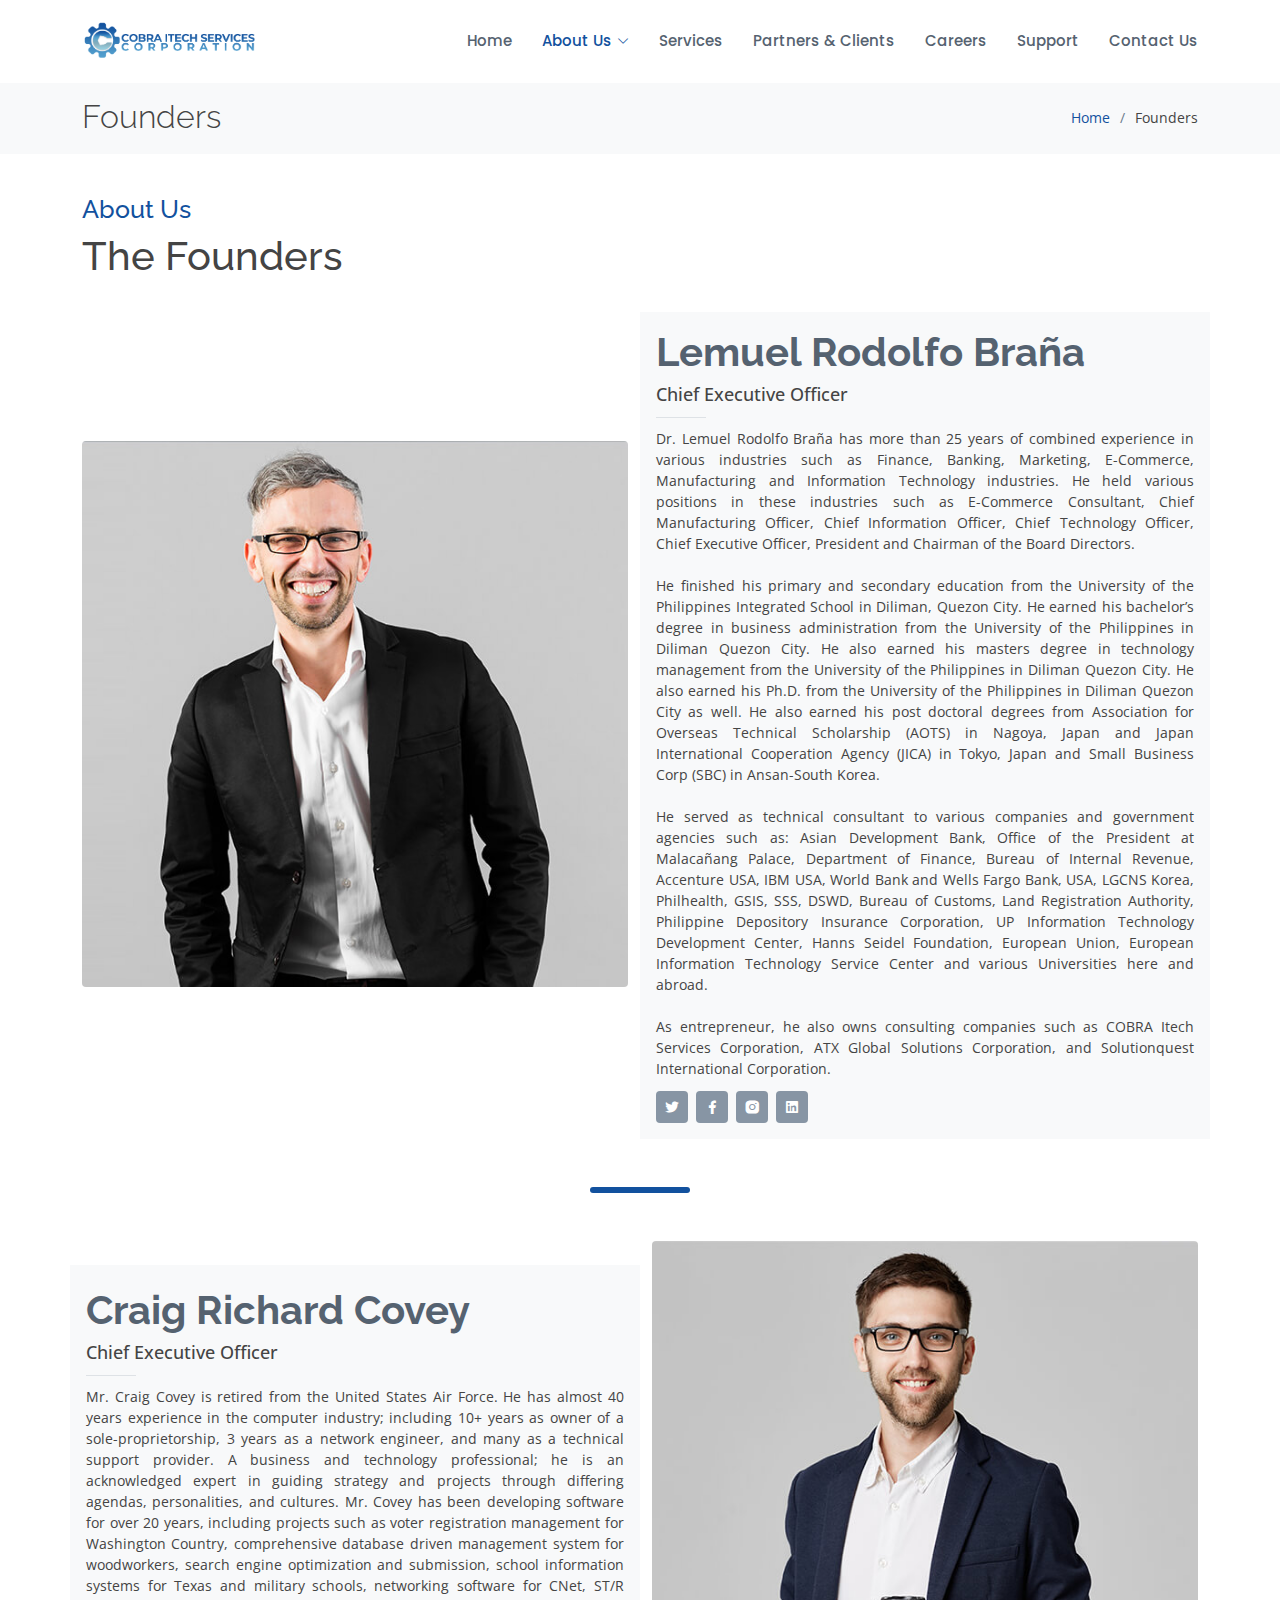
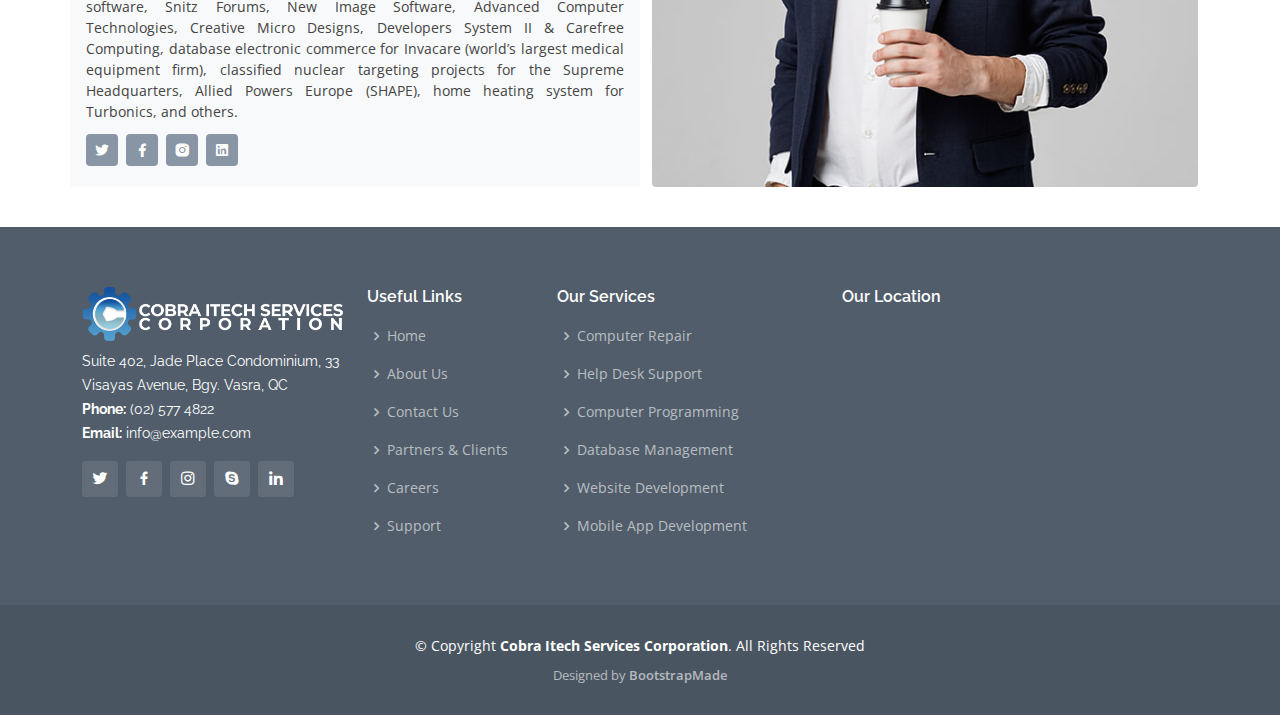
<file: founders.html>
<!DOCTYPE html>
<html lang="en">

<head>
  <meta charset="utf-8">
  <meta content="width=device-width, initial-scale=1.0" name="viewport">

  <title>Founders - COBRA ITECH SERVICES CORPORATION</title>
  <meta content="" name="description">
  <meta content="" name="keywords">

  <!-- Favicons -->
  <link href="assets/img/favicon.png" rel="icon">
  <link href="assets/img/apple-touch-icon.png" rel="apple-touch-icon">

  <!-- Google Fonts -->
  <link
    href="https://fonts.googleapis.com/css?family=Open+Sans:300,300i,400,400i,600,600i,700,700i|Raleway:300,300i,400,400i,500,500i,600,600i,700,700i|Poppins:300,300i,400,400i,500,500i,600,600i,700,700i"
    rel="stylesheet">

  <!-- Vendor CSS Files -->
  <link href="assets/vendor/animate.css/animate.min.css" rel="stylesheet">
  <link href="assets/vendor/bootstrap/css/bootstrap.min.css" rel="stylesheet">
  <link href="assets/vendor/bootstrap-icons/bootstrap-icons.css" rel="stylesheet">
  <link href="assets/vendor/boxicons/css/boxicons.min.css" rel="stylesheet">
  <link href="assets/vendor/glightbox/css/glightbox.min.css" rel="stylesheet">
  <link href="assets/vendor/remixicon/remixicon.css" rel="stylesheet">
  <link href="assets/vendor/swiper/swiper-bundle.min.css" rel="stylesheet">

  <!-- Template Main CSS File -->
  <link href="assets/css/style.css" rel="stylesheet">

  <!-- =======================================================
  * Template Name: Sailor - v4.7.0
  * Template URL: https://bootstrapmade.com/sailor-free-bootstrap-theme/
  * Author: BootstrapMade.com
  * License: https://bootstrapmade.com/license/
  ======================================================== -->
</head>

<body>

  <!-- ======= Header ======= -->
  <header id="header" class="fixed-top d-flex align-items-center">
    <div class="container d-flex align-items-center">

      <!--<h1 class="logo me-auto"><a href="index.html">Sailor</a></h1> -->
      <!-- Uncomment below if you prefer to use an image logo -->
      <a href="index.html" class="logo me-auto"><img src="assets/img/logo-name.png" alt="" class="img-fluid"></a>

      <nav id="navbar" class="navbar">
        <ul>
          <li><a href="index.html">Home</a></li>

          <li class="dropdown"><a href="#" class="active"><span>About Us</span> <i class="bi bi-chevron-down"></i></a>
            <ul>
              <li><a href="about.html">Company</a></li>
              <li><a href="founders.html" class="active">Founders</a></li>
            </ul>
          </li>
          <li><a href="services.html">Services</a></li>
          <li><a href="partners-clients.html">Partners & Clients</a></li>
          <li><a href="careers.html">Careers</a></li>
          <li><a href="support.html">Support</a></li>
          <li><a href="contact.html">Contact Us</a></li>
        </ul>
        <i class="bi bi-list mobile-nav-toggle"></i>
      </nav><!-- .navbar -->

    </div>
  </header><!-- End Header -->

  <main id="main">

    <!-- ======= Breadcrumbs ======= -->
    <section id="breadcrumbs" class="breadcrumbs">
      <div class="container">

        <div class="d-flex justify-content-between align-items-center">
          <h2>Founders</h2>
          <ol>
            <li><a href="index.html">Home</a></li>
            <li>Founders</li>
          </ol>
        </div>

      </div>
    </section><!-- End Breadcrumbs -->

    <!-- ======= Team Section ======= -->
    <section id="team" class="team ">
      <div class="container divider-caption">

        <h4>About Us</h4>
        <h1>The Founders</h1>
      </div>

      <div class="container">

        <div class="first-section-founder">
          <div class="row">
            <div class="col-sm-12 col-md-12 col-lg-12 col-xl-6 d-flex justify-content-center align-items-center"><img
                src="assets/img/team/team-1.jpg" alt="" class="img-fluid rounded">
            </div>
            <div
              class="col-sm-12 col-md-12 col-lg-12 col-xl-6 section-bg p-3 mt-sm-4 d-flex justify-content-center align-items-center">
              <div class="founder-info">
                <h4>Lemuel Rodolfo Braña</h4>
                <span>Chief Executive Officer</span>
                <p>Dr. Lemuel Rodolfo Braña has more than 25 years of combined experience in various industries such as
                  Finance, Banking, Marketing, E-Commerce, Manufacturing and Information Technology industries. He held
                  various positions in these industries such as E-Commerce Consultant, Chief Manufacturing Officer,
                  Chief Information Officer, Chief Technology Officer, Chief Executive Officer, President and Chairman
                  of the Board Directors.
                  <br>
                  <br>
                  He finished his primary and secondary education from the University of the Philippines Integrated
                  School in Diliman, Quezon City. He earned his bachelor’s degree in business administration from the
                  University of the Philippines in Diliman Quezon City. He also earned his masters degree in technology
                  management from the University of the Philippines in Diliman Quezon City. He also earned his Ph.D.
                  from the University of the Philippines in Diliman Quezon City as well. He also earned his post
                  doctoral degrees from Association for Overseas Technical Scholarship (AOTS) in Nagoya, Japan and Japan
                  International Cooperation Agency (JICA) in Tokyo, Japan and Small Business Corp (SBC) in Ansan-South
                  Korea.
                  <br>
                  <br>
                  He served as technical consultant to various companies and government agencies such as: Asian
                  Development Bank, Office of the President at Malacañang Palace, Department of Finance, Bureau of
                  Internal Revenue, Accenture USA, IBM USA, World Bank and Wells Fargo Bank, USA, LGCNS Korea,
                  Philhealth, GSIS, SSS, DSWD, Bureau of Customs, Land Registration Authority, Philippine Depository
                  Insurance Corporation, UP Information Technology Development Center, Hanns Seidel Foundation, European
                  Union, European Information Technology Service Center and various Universities here and abroad.
                  <br>
                  <br>
                  As entrepreneur, he also owns consulting companies such as COBRA Itech Services Corporation, ATX
                  Global Solutions Corporation, and Solutionquest International Corporation.
                </p>
                <div class="social">
                  <a href=""><i class="ri-twitter-fill"></i></a>
                  <a href=""><i class="ri-facebook-fill"></i></a>
                  <a href=""><i class="ri-instagram-fill"></i></a>
                  <a href=""> <i class="ri-linkedin-box-fill"></i> </a>
                </div>
              </div>
            </div>
          </div>
        </div>

        <div class="divider-container mt-5">
          <div class="divider"></div>
        </div>

        <div class="second-section-founder mt-5">
          <div class="row">
            <div
              class="col-sm-12 col-md-12 col-lg-12 col-xl-6 d-flex justify-content-center align-items-center order-xl-1">
              <img src="assets/img/team/team-3.jpg" alt="" class="img-fluid rounded">
            </div>
            <div
              class="col-sm-12 col-md-12 col-lg-12 col-xl-6 section-bg p-3 mt-sm-4 d-flex justify-content-center align-items-center">
              <div class="founder-info">
                <h4>Craig Richard Covey</h4>
                <span>Chief Executive Officer</span>
                <p>Mr. Craig Covey is retired from the United States Air Force. He has almost 40 years experience in the
                  computer industry; including 10+ years as owner of a sole-proprietorship, 3 years as a network
                  engineer, and many as a technical support provider. A business and technology professional; he is an
                  acknowledged expert in guiding strategy and projects through differing agendas, personalities, and
                  cultures. Mr. Covey has been developing software for over 20 years, including projects such as voter
                  registration management for Washington Country, comprehensive database driven management system for
                  woodworkers, search engine optimization and submission, school information systems for Texas and
                  military schools, networking software for CNet, ST/R software, Snitz Forums, New Image Software,
                  Advanced Computer Technologies, Creative Micro Designs, Developers System II & Carefree Computing,
                  database electronic commerce for Invacare (world’s largest medical equipment firm), classified nuclear
                  targeting projects for the Supreme Headquarters, Allied Powers Europe (SHAPE), home heating system for
                  Turbonics, and others.
                </p>
                <div class="social">
                  <a href=""><i class="ri-twitter-fill"></i></a>
                  <a href=""><i class="ri-facebook-fill"></i></a>
                  <a href=""><i class="ri-instagram-fill"></i></a>
                  <a href=""> <i class="ri-linkedin-box-fill"></i> </a>
                </div>
              </div>
            </div>

          </div>
        </div>

      </div>
    </section><!-- End Team Section -->

  </main><!-- End #main -->

  <!-- ======= Footer ======= -->
  <footer id="footer">
    <div class="footer-top">
      <div class="container">
        <div class="row">

          <div class="col-lg-3 col-md-6">
            <div class="footer-info">
              <img src="/assets/img/logo-name-white.png" alt="" class="img-fluid mb-2">
              <p>
                Suite 402, Jade Place Condominium, 33 Visayas Avenue, Bgy. Vasra, QC <br>
                <strong>Phone:</strong> (02) 577 4822<br>
                <strong>Email:</strong> info@example.com<br>
              </p>
              <div class="social-links mt-3">
                <a href="#" class="twitter"><i class="bx bxl-twitter"></i></a>
                <a href="#" class="facebook"><i class="bx bxl-facebook"></i></a>
                <a href="#" class="instagram"><i class="bx bxl-instagram"></i></a>
                <a href="#" class="google-plus"><i class="bx bxl-skype"></i></a>
                <a href="#" class="linkedin"><i class="bx bxl-linkedin"></i></a>
              </div>
            </div>
          </div>

          <div class="col-lg-2 col-md-6 footer-links">
            <h4>Useful Links</h4>
            <ul>
              <li><i class="bx bx-chevron-right"></i> <a href="index.html">Home</a></li>
              <li><i class="bx bx-chevron-right"></i> <a href="#">About Us</a></li>
              <li><i class="bx bx-chevron-right"></i> <a href="contact.html">Contact Us</a></li>
              <li><i class="bx bx-chevron-right"></i> <a href="partners-clients.html">Partners & Clients</a></li>
              <li><i class="bx bx-chevron-right"></i> <a href="careers.html">Careers</a></li>
              <li><i class="bx bx-chevron-right"></i> <a href="support.html">Support</a></li>
            </ul>
          </div>

          <div class="col-lg-3 col-md-6 footer-links">
            <h4>Our Services</h4>
            <ul>
              <li><i class="bx bx-chevron-right"></i> <a href="services.html">Computer Repair</a></li>
              <li><i class="bx bx-chevron-right"></i> <a href="services.html">Help Desk Support</a></li>
              <li><i class="bx bx-chevron-right"></i> <a href="services.html">Computer Programming</a></li>
              <li><i class="bx bx-chevron-right"></i> <a href="services.html">Database Management</a></li>
              <li><i class="bx bx-chevron-right"></i> <a href="services.html">Website Development</a></li>
              <li><i class="bx bx-chevron-right"></i> <a href="services.html">Mobile App Development</a></li>
            </ul>
          </div>

          <div class="col-lg-4 col-md-6 footer-newsletter">
            <h4>Our Location</h4>
            <iframe style="border:0; width: 300; height: 300;"
              src="https://maps.google.com/maps?q=cobra%20itech&t=&z=13&ie=UTF8&iwloc=&output=embed" frameborder="0"
              allowfullscreen>
            </iframe>

          </div>

        </div>
      </div>
    </div>

    <div class="container">
      <div class="copyright">
        &copy; Copyright <strong><span>Cobra Itech Services Corporation</span></strong>. All Rights Reserved
      </div>
      <div class="credits">
        <!-- All the links in the footer should remain intact. -->
        <!-- You can delete the links only if you purchased the pro version. -->
        <!-- Licensing information: https://bootstrapmade.com/license/ -->
        <!-- Purchase the pro version with working PHP/AJAX contact form: https://bootstrapmade.com/sailor-free-bootstrap-theme/ -->
        Designed by <a href="https://bootstrapmade.com/">BootstrapMade</a>
      </div>
    </div>
  </footer><!-- End Footer -->

  <a href="#" class="back-to-top d-flex align-items-center justify-content-center"><i
      class="bi bi-arrow-up-short"></i></a>

  <!-- Vendor JS Files -->
  <script src="assets/vendor/bootstrap/js/bootstrap.bundle.min.js"></script>
  <script src="assets/vendor/glightbox/js/glightbox.min.js"></script>
  <script src="assets/vendor/isotope-layout/isotope.pkgd.min.js"></script>
  <script src="assets/vendor/swiper/swiper-bundle.min.js"></script>
  <script src="assets/vendor/waypoints/noframework.waypoints.js"></script>
  <script src="assets/vendor/php-email-form/validate.js"></script>

  <!-- Template Main JS File -->
  <script src="assets/js/main.js"></script>

</body>

</html>
</file>
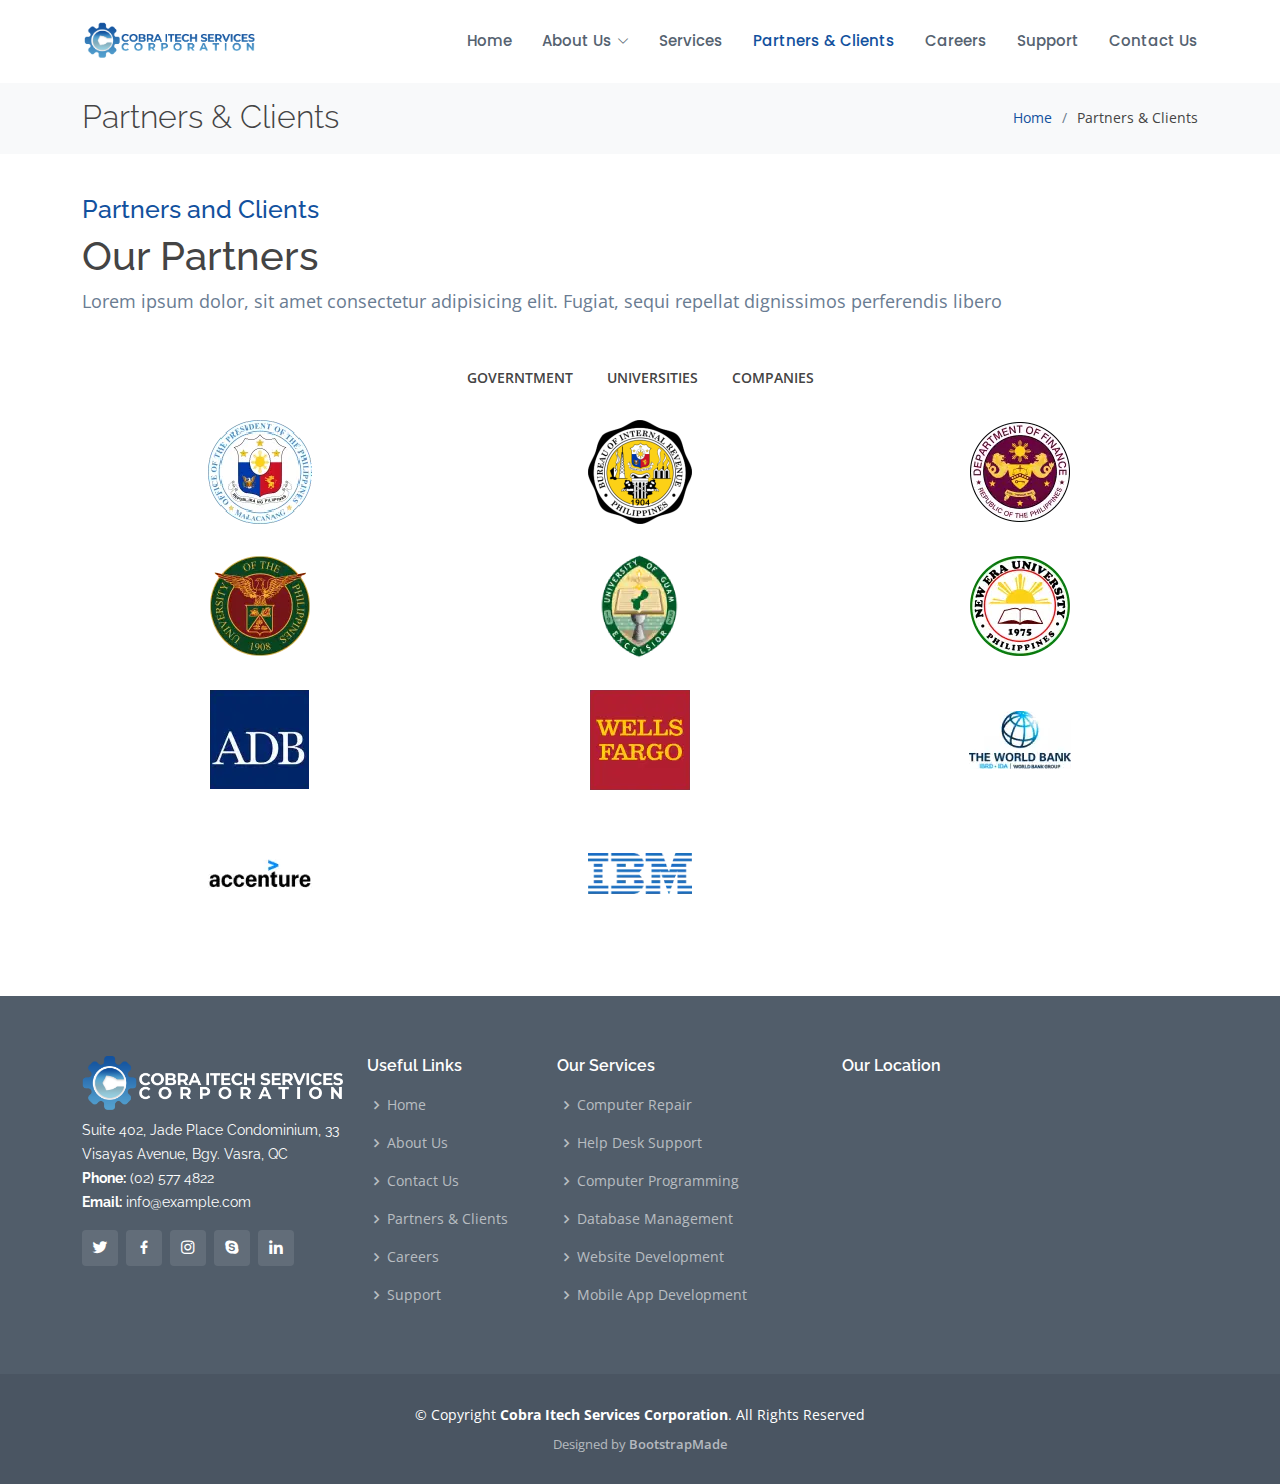
<file: partners-clients.html>
<!DOCTYPE html>
<html lang="en">

<head>
  <meta charset="utf-8">
  <meta content="width=device-width, initial-scale=1.0" name="viewport">

  <title>Partners & Clients - COBRA ITECH SERVICES CORPORATION</title>
  <meta content="" name="description">
  <meta content="" name="keywords">

  <!-- Favicons -->
  <link href="assets/img/favicon.png" rel="icon">
  <link href="assets/img/apple-touch-icon.png" rel="apple-touch-icon">

  <!-- Google Fonts -->
  <link
    href="https://fonts.googleapis.com/css?family=Open+Sans:300,300i,400,400i,600,600i,700,700i|Raleway:300,300i,400,400i,500,500i,600,600i,700,700i|Poppins:300,300i,400,400i,500,500i,600,600i,700,700i"
    rel="stylesheet">

  <!-- Vendor CSS Files -->
  <link href="assets/vendor/animate.css/animate.min.css" rel="stylesheet">
  <link href="assets/vendor/bootstrap/css/bootstrap.min.css" rel="stylesheet">
  <link href="assets/vendor/bootstrap-icons/bootstrap-icons.css" rel="stylesheet">
  <link href="assets/vendor/boxicons/css/boxicons.min.css" rel="stylesheet">
  <link href="assets/vendor/glightbox/css/glightbox.min.css" rel="stylesheet">
  <link href="assets/vendor/remixicon/remixicon.css" rel="stylesheet">
  <link href="assets/vendor/swiper/swiper-bundle.min.css" rel="stylesheet">

  <!-- Template Main CSS File -->
  <link href="assets/css/style.css" rel="stylesheet">

  <!-- =======================================================
  * Template Name: Sailor - v4.7.0
  * Template URL: https://bootstrapmade.com/sailor-free-bootstrap-theme/
  * Author: BootstrapMade.com
  * License: https://bootstrapmade.com/license/
  ======================================================== -->
</head>

<body>

  <!-- ======= Header ======= -->
  <header id="header" class="fixed-top d-flex align-items-center">
    <div class="container d-flex align-items-center">

      <!--<h1 class="logo me-auto"><a href="index.html">Sailor</a></h1> -->
      <!-- Uncomment below if you prefer to use an image logo -->
      <a href="index.html" class="logo me-auto"><img src="assets/img/logo-name.png" alt="" class="img-fluid"></a>

      <nav id="navbar" class="navbar">
        <ul>
          <li><a href="index.html">Home</a></li>

          <li class="dropdown"><a href="#"><span>About Us</span> <i class="bi bi-chevron-down"></i></a>
            <ul>
              <li><a href="about.html">Company</a></li>
              <li><a href="founders.html">Founders</a></li>
            </ul>
          </li>
          <li><a href="services.html">Services</a></li>
          <li><a href="partners-clients.html" class="active">Partners & Clients</a></li>
          <li><a href="careers.html">Careers</a></li>
          <li><a href="support.html">Support</a></li>
          <li><a href="contact.html">Contact Us</a></li>
        </ul>
        <i class="bi bi-list mobile-nav-toggle"></i>
      </nav><!-- .navbar -->

    </div>
  </header><!-- End Header -->

  <main id="main">

    <!-- ======= Breadcrumbs ======= -->
    <section id="breadcrumbs" class="breadcrumbs">
      <div class="container">

        <div class="d-flex justify-content-between align-items-center">
          <h2>Partners & Clients</h2>
          <ol>
            <li><a href="index.html">Home</a></li>
            <li>Partners & Clients</li>
          </ol>
        </div>

      </div>
    </section><!-- End Breadcrumbs -->

    <!-- ======= Partners and Clients Section ======= -->
    <section id="portfolio" class="portfolio">

      <div class="container divider-caption mb-5">

        <h4>Partners and Clients</h4>
        <h1>Our Partners</h1>
        <p>Lorem ipsum dolor, sit amet consectetur adipisicing elit. Fugiat, sequi repellat dignissimos perferendis
          libero
        </p>
      </div>

      <div class="container">

        <div class="row">
          <div class="col-lg-12 d-flex justify-content-center">
            <ul id="portfolio-flters">
              <li data-filter=".filter-app">Governtment</li>
              <li data-filter=".filter-card">Universities</li>
              <li data-filter=".filter-web">Companies</li>
            </ul>
          </div>
        </div>

        <div class="row portfolio-container">

          <div class="col-lg-4 col-md-6 portfolio-item filter-app">
            <div class="portfolio-wrap">
              <img src="assets/img/clients-partners/pc-1.webp" class="rounded mx-auto d-block" alt="">
              <div class="portfolio-info">
                <h4><a href="https://op-proper.gov.ph/" target="_blank" style="color: white">OFFICE OF THE PRESIDENT
                    MALACAÑANG PALACE</a></h4>
              </div>
            </div>
          </div>

          <div class="col-lg-4 col-md-6 portfolio-item filter-app">
            <div class="portfolio-wrap">
              <img src="assets/img/clients-partners/pc-2.webp" class="rounded mx-auto d-block" alt="">
              <div class="portfolio-info">
                <h4><a href="https://www.bir.gov.ph/" target="_blank" style="color: white">BUREAU OF INTERNAL
                    REVENUE</a></h4>
              </div>
            </div>
          </div>

          <div class="col-lg-4 col-md-6 portfolio-item filter-app">
            <div class="portfolio-wrap">
              <img src="assets/img/clients-partners/pc-3.webp" class="rounded mx-auto d-block" alt="">
              <div class="portfolio-info">
                <h4><a href="https://www.dof.gov.ph/" target="_blank" style="color: white">DEPARTMENT OF FINANCE</a>
                </h4>
              </div>
            </div>
          </div>

          <div class="col-lg-4 col-md-6 portfolio-item filter-card">
            <div class="portfolio-wrap">
              <img src="assets/img/clients-partners/pc-4.webp" class="rounded mx-auto d-block" alt="">
              <div class="portfolio-info">
                <h4><a href="https://up.edu.ph/" target="_blank" style="color: white">UNIVERSITY OF THE PHILIPPINES</a>
                </h4>
              </div>
            </div>
          </div>

          <div class="col-lg-4 col-md-6 portfolio-item filter-card">
            <div class="portfolio-wrap">
              <img src="assets/img/clients-partners/pc-5.webp" class="rounded mx-auto d-block" alt="">
              <div class="portfolio-info">
                <h4><a href="https://www.uog.edu/" target="_blank" style="color: white">UNIVERSITY OF GUAM</a></h4>
              </div>
            </div>
          </div>

          <div class="col-lg-4 col-md-6 portfolio-item filter-card">
            <div class="portfolio-wrap">
              <img src="assets/img/clients-partners/pc-6.webp" class="rounded mx-auto d-block" alt="">
              <div class="portfolio-info">
                <h4><a href="https://www.neu.edu.ph/main/" target="_blank" style="color: white">NEW ERA UNIVERSITY</a>
                </h4>
              </div>
            </div>
          </div>

          <div class="col-lg-4 col-md-6 portfolio-item filter-web">
            <div class="portfolio-wrap">
              <img src="assets/img/clients-partners/pc-7.webp" class="rounded mx-auto d-block" alt="">
              <div class="portfolio-info">
                <h4><a href="https://www.adb.org/" target="_blank" style="color: white">ASIAN DEVELOPMENT BANK</a></h4>
              </div>
            </div>
          </div>

          <div class="col-lg-4 col-md-6 portfolio-item filter-web">
            <div class="portfolio-wrap">
              <img src="assets/img/clients-partners/pc-8.webp" class="rounded mx-auto d-block" alt="">
              <div class="portfolio-info">
                <h4><a href="https://www.wellsfargo.com/" target="_blank" style="color: white">WELLS FARGO BANK</a></h4>
              </div>
            </div>
          </div>

          <div class="col-lg-4 col-md-6 portfolio-item filter-web">
            <div class="portfolio-wrap">
              <img src="assets/img/clients-partners/pc-9.webp" class="rounded mx-auto d-block" alt="">
              <div class="portfolio-info">
                <h4><a href="https://www.worldbank.org/en/home" target="_blank" style="color: white">WORLD BANK</a></h4>
              </div>
            </div>
          </div>

          <div class="col-lg-4 col-md-6 portfolio-item filter-web">
            <div class="portfolio-wrap">
              <img src="assets/img/clients-partners/pc-10.webp" class="rounded mx-auto d-block" alt="">
              <div class="portfolio-info">
                <h4><a href="https://www.accenture.com/us-en" target="_blank" style="color: white">ACCENTURE</a></h4>
              </div>
            </div>
          </div>

          <div class="col-lg-4 col-md-6 portfolio-item filter-web">
            <div class="portfolio-wrap">
              <img src="assets/img/clients-partners/pc-11.webp" class="rounded mx-auto d-block" alt="">
              <div class="portfolio-info">
                <h4><a href="https://www.ibm.com/ph-en" target="_blank" style="color: white">IBM</a></h4>
              </div>
            </div>
          </div>

        </div>

      </div>
    </section><!-- End Portfolio Section -->

  </main><!-- End #main -->

  <!-- ======= Footer ======= -->
  <footer id="footer">
    <div class="footer-top">
      <div class="container">
        <div class="row">

          <div class="col-lg-3 col-md-6">
            <div class="footer-info">
              <img src="/assets/img/logo-name-white.png" alt="" class="img-fluid mb-2">
              <p>
                Suite 402, Jade Place Condominium, 33 Visayas Avenue, Bgy. Vasra, QC <br>
                <strong>Phone:</strong> (02) 577 4822<br>
                <strong>Email:</strong> info@example.com<br>
              </p>
              <div class="social-links mt-3">
                <a href="#" class="twitter"><i class="bx bxl-twitter"></i></a>
                <a href="#" class="facebook"><i class="bx bxl-facebook"></i></a>
                <a href="#" class="instagram"><i class="bx bxl-instagram"></i></a>
                <a href="#" class="google-plus"><i class="bx bxl-skype"></i></a>
                <a href="#" class="linkedin"><i class="bx bxl-linkedin"></i></a>
              </div>
            </div>
          </div>

          <div class="col-lg-2 col-md-6 footer-links">
            <h4>Useful Links</h4>
            <ul>
              <li><i class="bx bx-chevron-right"></i> <a href="index.html">Home</a></li>
              <li><i class="bx bx-chevron-right"></i> <a href="about.html">About Us</a></li>
              <li><i class="bx bx-chevron-right"></i> <a href="contact.html">Contact Us</a></li>
              <li><i class="bx bx-chevron-right"></i> <a href="#">Partners & Clients</a></li>
              <li><i class="bx bx-chevron-right"></i> <a href="careers.html">Careers</a></li>
              <li><i class="bx bx-chevron-right"></i> <a href="support.html">Support</a></li>
            </ul>
          </div>

          <div class="col-lg-3 col-md-6 footer-links">
            <h4>Our Services</h4>
            <ul>
              <li><i class="bx bx-chevron-right"></i> <a href="services.html">Computer Repair</a></li>
              <li><i class="bx bx-chevron-right"></i> <a href="services.html">Help Desk Support</a></li>
              <li><i class="bx bx-chevron-right"></i> <a href="services.html">Computer Programming</a></li>
              <li><i class="bx bx-chevron-right"></i> <a href="services.html">Database Management</a></li>
              <li><i class="bx bx-chevron-right"></i> <a href="services.html">Website Development</a></li>
              <li><i class="bx bx-chevron-right"></i> <a href="services.html">Mobile App Development</a></li>
            </ul>
          </div>

          <div class="col-lg-4 col-md-6 footer-newsletter">
            <h4>Our Location</h4>
            <iframe style="border:0; width: 300; height: 300;"
              src="https://maps.google.com/maps?q=cobra%20itech&t=&z=13&ie=UTF8&iwloc=&output=embed" frameborder="0"
              allowfullscreen>
            </iframe>

          </div>

        </div>
      </div>
    </div>

    <div class="container">
      <div class="copyright">
        &copy; Copyright <strong><span>Cobra Itech Services Corporation</span></strong>. All Rights Reserved
      </div>
      <div class="credits">
        <!-- All the links in the footer should remain intact. -->
        <!-- You can delete the links only if you purchased the pro version. -->
        <!-- Licensing information: https://bootstrapmade.com/license/ -->
        <!-- Purchase the pro version with working PHP/AJAX contact form: https://bootstrapmade.com/sailor-free-bootstrap-theme/ -->
        Designed by <a href="https://bootstrapmade.com/">BootstrapMade</a>
      </div>
    </div>
  </footer><!-- End Footer -->

  <a href="#" class="back-to-top d-flex align-items-center justify-content-center"><i
      class="bi bi-arrow-up-short"></i></a>

  <!-- Vendor JS Files -->
  <script src="assets/vendor/bootstrap/js/bootstrap.bundle.min.js"></script>
  <script src="assets/vendor/glightbox/js/glightbox.min.js"></script>
  <script src="assets/vendor/isotope-layout/isotope.pkgd.min.js"></script>
  <script src="assets/vendor/swiper/swiper-bundle.min.js"></script>
  <script src="assets/vendor/waypoints/noframework.waypoints.js"></script>
  <script src="assets/vendor/php-email-form/validate.js"></script>

  <!-- Template Main JS File -->
  <script src="assets/js/main.js"></script>

</body>

</html>
</file>
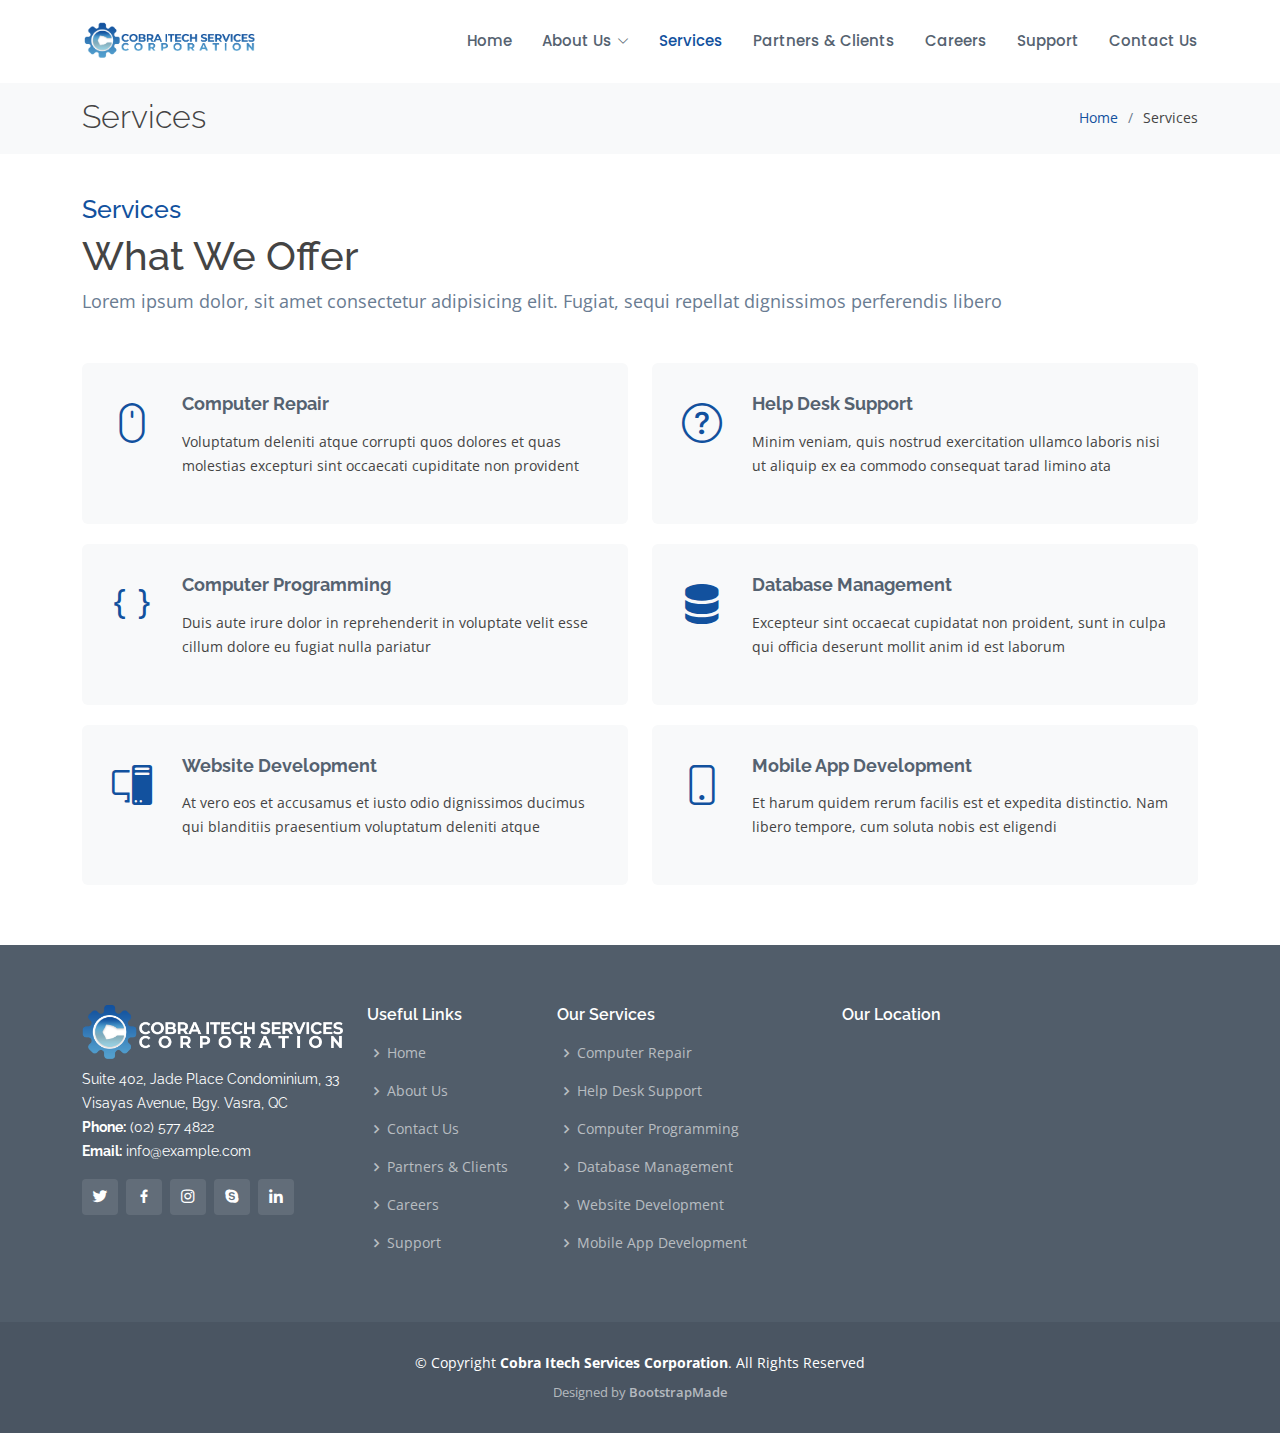
<file: services.html>
<!DOCTYPE html>
<html lang="en">

<head>
  <meta charset="utf-8">
  <meta content="width=device-width, initial-scale=1.0" name="viewport">

  <title>Services - COBRA ITECH SERVICES CORPORATION</title>
  <meta content="" name="description">
  <meta content="" name="keywords">

  <!-- Favicons -->
  <link href="assets/img/favicon.png" rel="icon">
  <link href="assets/img/apple-touch-icon.png" rel="apple-touch-icon">

  <!-- Google Fonts -->
  <link
    href="https://fonts.googleapis.com/css?family=Open+Sans:300,300i,400,400i,600,600i,700,700i|Raleway:300,300i,400,400i,500,500i,600,600i,700,700i|Poppins:300,300i,400,400i,500,500i,600,600i,700,700i"
    rel="stylesheet">

  <!-- Vendor CSS Files -->
  <link href="assets/vendor/animate.css/animate.min.css" rel="stylesheet">
  <link href="assets/vendor/bootstrap/css/bootstrap.min.css" rel="stylesheet">
  <link href="assets/vendor/bootstrap-icons/bootstrap-icons.css" rel="stylesheet">
  <link href="assets/vendor/boxicons/css/boxicons.min.css" rel="stylesheet">
  <link href="assets/vendor/glightbox/css/glightbox.min.css" rel="stylesheet">
  <link href="assets/vendor/remixicon/remixicon.css" rel="stylesheet">
  <link href="assets/vendor/swiper/swiper-bundle.min.css" rel="stylesheet">

  <!-- Template Main CSS File -->
  <link href="assets/css/style.css" rel="stylesheet">

  <!-- =======================================================
  * Template Name: Sailor - v4.7.0
  * Template URL: https://bootstrapmade.com/sailor-free-bootstrap-theme/
  * Author: BootstrapMade.com
  * License: https://bootstrapmade.com/license/
  ======================================================== -->
</head>

<body>

  <!-- ======= Header ======= -->
  <header id="header" class="fixed-top d-flex align-items-center">
    <div class="container d-flex align-items-center">

      <!--<h1 class="logo me-auto"><a href="index.html">Sailor</a></h1> -->
      <!-- Uncomment below if you prefer to use an image logo -->
      <a href="index.html" class="logo me-auto"><img src="assets/img/logo-name.png" alt="" class="img-fluid"></a>

      <nav id="navbar" class="navbar">
        <ul>
          <li><a href="index.html">Home</a></li>

          <li class="dropdown"><a href="#"><span>About Us</span> <i class="bi bi-chevron-down"></i></a>
            <ul>
              <li><a href="about.html">Company</a></li>
              <li><a href="founders.html">Founders</a></li>
            </ul>
          </li>
          <li><a href="services.html" class="active">Services</a></li>
          <li><a href="partners-clients.html">Partners & Clients</a></li>
          <li><a href="careers.html">Careers</a></li>
          <li><a href="support.html">Support</a></li>
          <li><a href="contact.html">Contact Us</a></li>
        </ul>
        <i class="bi bi-list mobile-nav-toggle"></i>
      </nav><!-- .navbar -->

    </div>
  </header><!-- End Header -->

  <main id="main">

    <!-- ======= Breadcrumbs ======= -->
    <section id="breadcrumbs" class="breadcrumbs">
      <div class="container">

        <div class="d-flex justify-content-between align-items-center">
          <h2>Services</h2>
          <ol>
            <li><a href="index.html">Home</a></li>
            <li>Services</li>
          </ol>
        </div>

      </div>
    </section><!-- End Breadcrumbs -->

    <!-- ======= Services Section ======= -->
    <section id="services" class="services">
      <div class="container divider-caption mb-5">

        <h4>Services</h4>
        <h1>What We Offer</h1>
        <p>Lorem ipsum dolor, sit amet consectetur adipisicing elit. Fugiat, sequi repellat dignissimos perferendis
          libero
        </p>
      </div>

      <div class="container">

        <div class="row">
          <div class="col-md-6">
            <div class="icon-box">
              <i class="bi bi-mouse"></i>
              <h4><a href="#">Computer Repair</a></h4>
              <p>Voluptatum deleniti atque corrupti quos dolores et quas molestias excepturi sint occaecati cupiditate
                non provident</p>
            </div>
          </div>
          <div class="col-md-6 mt-4 mt-md-0">
            <div class="icon-box">
              <i class="bi bi-question-circle"></i>
              <h4><a href="#">Help Desk Support</a></h4>
              <p>Minim veniam, quis nostrud exercitation ullamco laboris nisi ut aliquip ex ea commodo consequat tarad
                limino ata</p>
            </div>
          </div>
          <div class="col-md-6 mt-4 mt-md-0">
            <div class="icon-box">
              <i class="bi bi-braces"></i>
              <h4><a href="#">Computer Programming</a></h4>
              <p>Duis aute irure dolor in reprehenderit in voluptate velit esse cillum dolore eu fugiat nulla pariatur
              </p>
            </div>
          </div>
          <div class="col-md-6 mt-4 mt-md-0">
            <div class="icon-box">
              <i class="bi bi-server"></i>
              <h4><a href="#">Database Management</a></h4>
              <p>Excepteur sint occaecat cupidatat non proident, sunt in culpa qui officia deserunt mollit anim id est
                laborum</p>
            </div>
          </div>
          <div class="col-md-6 mt-4 mt-md-0">
            <div class="icon-box">
              <i class="bi bi-pc-display"></i>
              <h4><a href="#">Website Development</a></h4>
              <p>At vero eos et accusamus et iusto odio dignissimos ducimus qui blanditiis praesentium voluptatum
                deleniti atque</p>
            </div>
          </div>
          <div class="col-md-6 mt-4 mt-md-0">
            <div class="icon-box">
              <i class="bi bi-phone"></i>
              <h4><a href="#">Mobile App Development</a></h4>
              <p>Et harum quidem rerum facilis est et expedita distinctio. Nam libero tempore, cum soluta nobis est
                eligendi</p>
            </div>
          </div>
        </div>

      </div>
    </section><!-- End Services Section -->


  </main><!-- End #main -->

  <!-- ======= Footer ======= -->
  <footer id="footer">
    <div class="footer-top">
      <div class="container">
        <div class="row">

          <div class="col-lg-3 col-md-6">
            <div class="footer-info">
              <img src="/assets/img/logo-name-white.png" alt="" class="img-fluid mb-2">
              <p>
                Suite 402, Jade Place Condominium, 33 Visayas Avenue, Bgy. Vasra, QC <br>
                <strong>Phone:</strong> (02) 577 4822<br>
                <strong>Email:</strong> info@example.com<br>
              </p>
              <div class="social-links mt-3">
                <a href="#" class="twitter"><i class="bx bxl-twitter"></i></a>
                <a href="#" class="facebook"><i class="bx bxl-facebook"></i></a>
                <a href="#" class="instagram"><i class="bx bxl-instagram"></i></a>
                <a href="#" class="google-plus"><i class="bx bxl-skype"></i></a>
                <a href="#" class="linkedin"><i class="bx bxl-linkedin"></i></a>
              </div>
            </div>
          </div>

          <div class="col-lg-2 col-md-6 footer-links">
            <h4>Useful Links</h4>
            <ul>
              <li><i class="bx bx-chevron-right"></i> <a href="index.html">Home</a></li>
              <li><i class="bx bx-chevron-right"></i> <a href="about.html">About Us</a></li>
              <li><i class="bx bx-chevron-right"></i> <a href="contact.html">Contact Us</a></li>
              <li><i class="bx bx-chevron-right"></i> <a href="partners-clients.html">Partners & Clients</a></li>
              <li><i class="bx bx-chevron-right"></i> <a href="careers.html">Careers</a></li>
              <li><i class="bx bx-chevron-right"></i> <a href="support.html">Support</a></li>
            </ul>
          </div>

          <div class="col-lg-3 col-md-6 footer-links">
            <h4>Our Services</h4>
            <ul>
              <li><i class="bx bx-chevron-right"></i> <a href="#">Computer Repair</a></li>
              <li><i class="bx bx-chevron-right"></i> <a href="#">Help Desk Support</a></li>
              <li><i class="bx bx-chevron-right"></i> <a href="#">Computer Programming</a></li>
              <li><i class="bx bx-chevron-right"></i> <a href="#">Database Management</a></li>
              <li><i class="bx bx-chevron-right"></i> <a href="#">Website Development</a></li>
              <li><i class="bx bx-chevron-right"></i> <a href="#">Mobile App Development</a></li>
            </ul>
          </div>

          <div class="col-lg-4 col-md-6 footer-newsletter">
            <h4>Our Location</h4>
            <iframe style="border:0; width: 300; height: 300;"
              src="https://maps.google.com/maps?q=cobra%20itech&t=&z=13&ie=UTF8&iwloc=&output=embed" frameborder="0"
              allowfullscreen>
            </iframe>

          </div>

        </div>
      </div>
    </div>

    <div class="container">
      <div class="copyright">
        &copy; Copyright <strong><span>Cobra Itech Services Corporation</span></strong>. All Rights Reserved
      </div>
      <div class="credits">
        <!-- All the links in the footer should remain intact. -->
        <!-- You can delete the links only if you purchased the pro version. -->
        <!-- Licensing information: https://bootstrapmade.com/license/ -->
        <!-- Purchase the pro version with working PHP/AJAX contact form: https://bootstrapmade.com/sailor-free-bootstrap-theme/ -->
        Designed by <a href="https://bootstrapmade.com/">BootstrapMade</a>
      </div>
    </div>
  </footer><!-- End Footer -->

  <a href="#" class="back-to-top d-flex align-items-center justify-content-center"><i
      class="bi bi-arrow-up-short"></i></a>

  <!-- Vendor JS Files -->
  <script src="assets/vendor/bootstrap/js/bootstrap.bundle.min.js"></script>
  <script src="assets/vendor/glightbox/js/glightbox.min.js"></script>
  <script src="assets/vendor/isotope-layout/isotope.pkgd.min.js"></script>
  <script src="assets/vendor/swiper/swiper-bundle.min.js"></script>
  <script src="assets/vendor/waypoints/noframework.waypoints.js"></script>
  <script src="assets/vendor/php-email-form/validate.js"></script>

  <!-- Template Main JS File -->
  <script src="assets/js/main.js"></script>

</body>

</html>
</file>
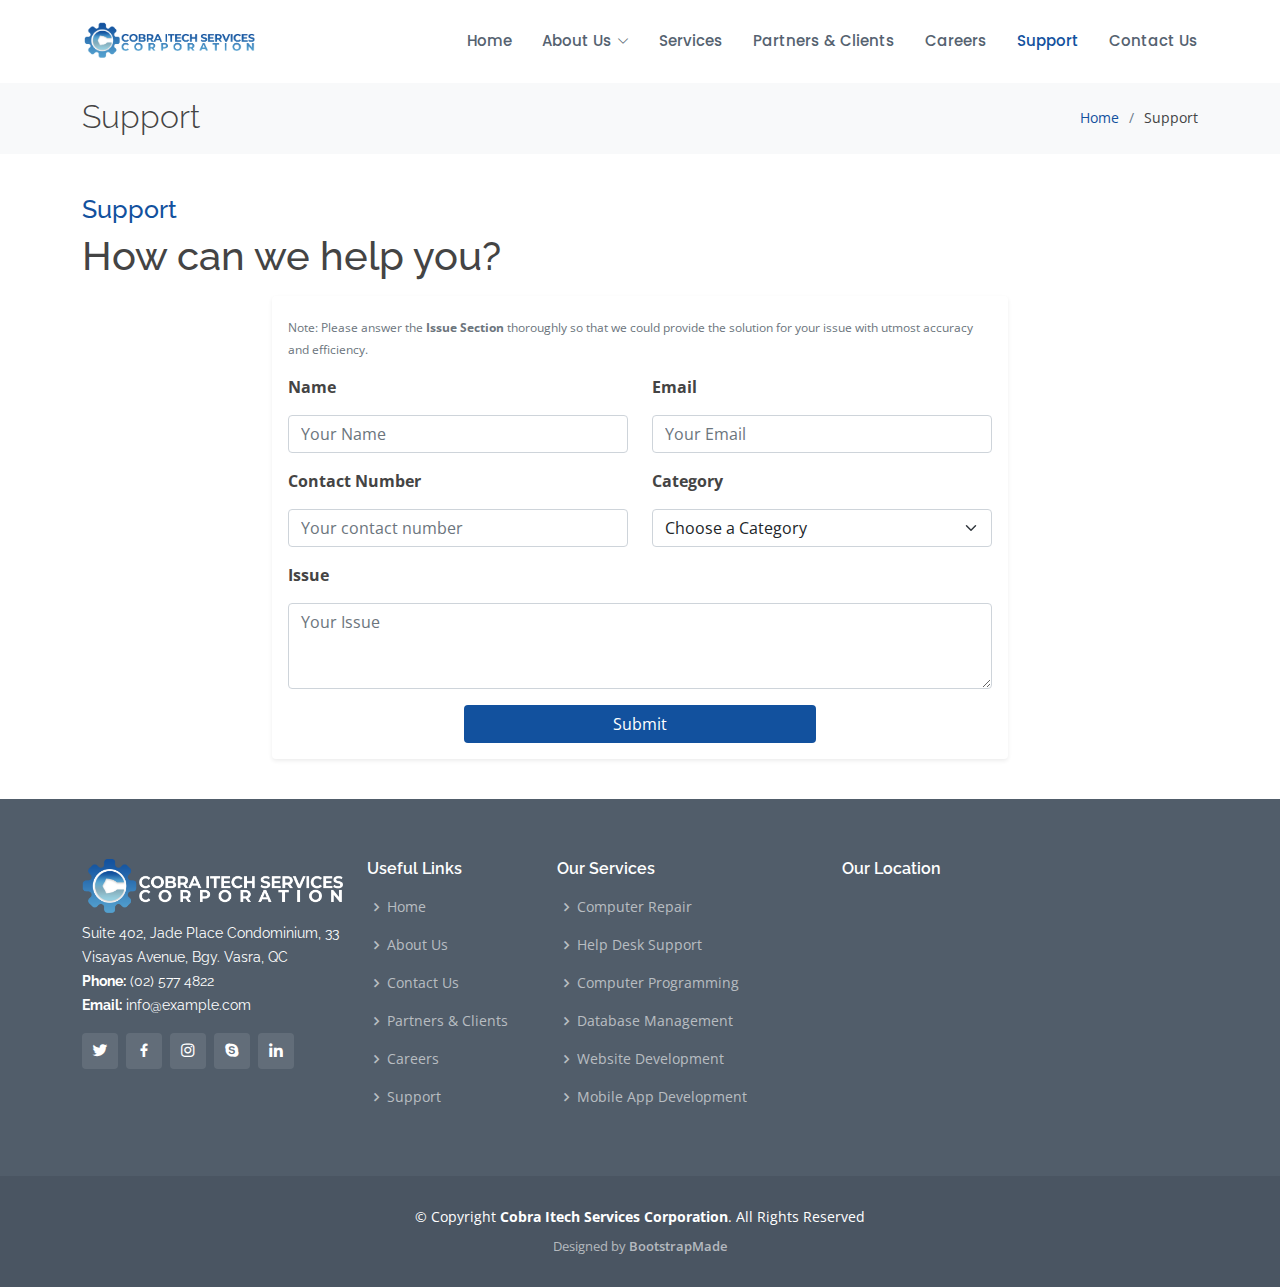
<file: support.html>
<!DOCTYPE html>
<html lang="en">

<head>
    <meta charset="utf-8">
    <meta content="width=device-width, initial-scale=1.0" name="viewport">

    <title>Support - COBRA ITECH SERVICES CORPORATION</title>
    <meta content="" name="description">
    <meta content="" name="keywords">

    <!-- Favicons -->
    <link href="assets/img/favicon.png" rel="icon">
    <link href="assets/img/apple-touch-icon.png" rel="apple-touch-icon">

    <!-- Google Fonts -->
    <link
        href="https://fonts.googleapis.com/css?family=Open+Sans:300,300i,400,400i,600,600i,700,700i|Raleway:300,300i,400,400i,500,500i,600,600i,700,700i|Poppins:300,300i,400,400i,500,500i,600,600i,700,700i"
        rel="stylesheet">

    <!-- Vendor CSS Files -->
    <link href="assets/vendor/animate.css/animate.min.css" rel="stylesheet">
    <link href="assets/vendor/bootstrap/css/bootstrap.min.css" rel="stylesheet">
    <link href="assets/vendor/bootstrap-icons/bootstrap-icons.css" rel="stylesheet">
    <link href="assets/vendor/boxicons/css/boxicons.min.css" rel="stylesheet">
    <link href="assets/vendor/glightbox/css/glightbox.min.css" rel="stylesheet">
    <link href="assets/vendor/remixicon/remixicon.css" rel="stylesheet">
    <link href="assets/vendor/swiper/swiper-bundle.min.css" rel="stylesheet">

    <!-- Template Main CSS File -->
    <link href="assets/css/style.css" rel="stylesheet">

    <!-- =======================================================
  * Template Name: Sailor - v4.7.0
  * Template URL: https://bootstrapmade.com/sailor-free-bootstrap-theme/
  * Author: BootstrapMade.com
  * License: https://bootstrapmade.com/license/
  ======================================================== -->
</head>

<body>

    <!-- ======= Header ======= -->
    <header id="header" class="fixed-top d-flex align-items-center">
        <div class="container d-flex align-items-center">

            <!--<h1 class="logo me-auto"><a href="index.html">Sailor</a></h1> -->
            <!-- Uncomment below if you prefer to use an image logo -->
            <a href="index.html" class="logo me-auto"><img src="assets/img/logo-name.png" alt="" class="img-fluid"></a>

            <nav id="navbar" class="navbar">
                <ul>
                    <li><a href="index.html">Home</a></li>

                    <li class="dropdown"><a href="#"><span>About Us</span> <i class="bi bi-chevron-down"></i></a>
                        <ul>
                            <li><a href="about.html">Company</a></li>
                            <li><a href="founders.html">Founders</a></li>
                        </ul>
                    </li>
                    <li><a href="services.html">Services</a></li>
                    <li><a href="partners-clients.html">Partners & Clients</a></li>
                    <li><a href="careers.html">Careers</a></li>
                    <li><a href="support.html" class="active">Support</a></li>
                    <li><a href="contact.html">Contact Us</a></li>
                </ul>
                <i class="bi bi-list mobile-nav-toggle"></i>
            </nav><!-- .navbar -->

        </div>
    </header><!-- End Header -->

    <main id="main">

        <!-- ======= Breadcrumbs ======= -->
        <section id="breadcrumbs" class="breadcrumbs">
            <div class="container">

                <div class="d-flex justify-content-between align-items-center">
                    <h2>Support</h2>
                    <ol>
                        <li><a href="index.html">Home</a></li>
                        <li>Support</li>
                    </ol>
                </div>

            </div>
        </section><!-- End Breadcrumbs -->

        <!-- ======= Support Section ======= -->
        <section id="support" class="support">
            <div class="container divider-caption mb-3">

                <h4>Support</h4>
                <h1>How can we help you?</h1>
            </div>
            <div class="container">
                <div class="row">

                    <div class="col-lg-8 offset-md-2">
                        <div class="card shadow-sm bg-body rounded border-0">
                            <div class="card-body">
                                <div class="form-text mb-3">
                                    <small>Note: Please answer the <strong> Issue Section</strong> thoroughly so
                                        that we
                                        could provide the solution for your issue with utmost accuracy and efficiency.
                                    </small>
                                </div>

                                <form action="" method="post" role="form" class="php-email-form">
                                    <div class="row">
                                        <div class="col-md-6 form-group mb-3">
                                            <p style="font-weight: bold">Name</p>
                                            <input type="text" name="name" class="form-control" id="name"
                                                placeholder="Your Name" required>
                                        </div>
                                        <div class="col-md-6 form-group mb-3">
                                            <p style="font-weight: bold">Email</p>
                                            <input type="email" class="form-control" name="email" id="email"
                                                placeholder="Your Email" required>
                                        </div>
                                    </div>

                                    <div class="row">
                                        <div class="col-md-6 form-group mb-3">
                                            <p style="font-weight: bold">Contact Number</p>
                                            <input type="text" class="form-control" name="number" id="number"
                                                placeholder="Your contact number" required>
                                        </div>
                                        <div class="col-md-6 form-group mb-3">
                                            <p style="font-weight: bold">Category</p>
                                            <select class="form-select" name="category" required>
                                                <option selected disabled>Choose a Category</option>
                                                <option>Hardware</option>
                                                <option>Software</option>
                                            </select>
                                        </div>
                                    </div>


                                    <div class="form-group mb-3">
                                        <p style="font-weight: bold">Issue</p>
                                        <textarea class="form-control" id="exampleFormControlTextarea1" rows="3"
                                            placeholder="Your Issue"></textarea>
                                    </div>

                                    <div class="d-grid gap-2 col-6 mx-auto">
                                        <button class="btn text-white"
                                            style="background-color: #12519E;">Submit</button>
                                    </div>
                                </form>
                            </div>
                        </div>
                    </div>

                </div>

            </div>
        </section><!-- End Support Section -->

    </main><!-- End #main -->

    <!-- ======= Footer ======= -->
    <footer id="footer">
        <div class="footer-top">
            <div class="container">
                <div class="row">

                    <div class="col-lg-3 col-md-6">
                        <div class="footer-info">
                            <img src="/assets/img/logo-name-white.png" alt="" class="img-fluid mb-2">
                            <p>
                                Suite 402, Jade Place Condominium, 33 Visayas Avenue, Bgy. Vasra, QC <br>
                                <strong>Phone:</strong> (02) 577 4822<br>
                                <strong>Email:</strong> info@example.com<br>
                            </p>
                            <div class="social-links mt-3">
                                <a href="#" class="twitter"><i class="bx bxl-twitter"></i></a>
                                <a href="#" class="facebook"><i class="bx bxl-facebook"></i></a>
                                <a href="#" class="instagram"><i class="bx bxl-instagram"></i></a>
                                <a href="#" class="google-plus"><i class="bx bxl-skype"></i></a>
                                <a href="#" class="linkedin"><i class="bx bxl-linkedin"></i></a>
                            </div>
                        </div>
                    </div>

                    <div class="col-lg-2 col-md-6 footer-links">
                        <h4>Useful Links</h4>
                        <ul>
                            <li><i class="bx bx-chevron-right"></i> <a href="index.html">Home</a></li>
                            <li><i class="bx bx-chevron-right"></i> <a href="about.html">About Us</a></li>
                            <li><i class="bx bx-chevron-right"></i> <a href="contact.html">Contact Us</a></li>
                            <li><i class="bx bx-chevron-right"></i> <a href="partners-clients.html">Partners & Clients</a></li>
                            <li><i class="bx bx-chevron-right"></i> <a href="careers.html">Careers</a></li>
                            <li><i class="bx bx-chevron-right"></i> <a href="#">Support</a></li>
                        </ul>
                    </div>

                    <div class="col-lg-3 col-md-6 footer-links">
                        <h4>Our Services</h4>
                        <ul>
                            <li><i class="bx bx-chevron-right"></i> <a href="services.html">Computer Repair</a></li>
                            <li><i class="bx bx-chevron-right"></i> <a href="services.html">Help Desk Support</a></li>
                            <li><i class="bx bx-chevron-right"></i> <a href="services.html">Computer Programming</a></li>
                            <li><i class="bx bx-chevron-right"></i> <a href="services.html">Database Management</a></li>
                            <li><i class="bx bx-chevron-right"></i> <a href="services.html">Website Development</a></li>
                            <li><i class="bx bx-chevron-right"></i> <a href="services.html">Mobile App Development</a></li>
                        </ul>
                    </div>

                    <div class="col-lg-4 col-md-6 footer-newsletter">
                        <h4>Our Location</h4>
                        <iframe style="border:0; width: 300; height: 300;"
                            src="https://maps.google.com/maps?q=cobra%20itech&t=&z=13&ie=UTF8&iwloc=&output=embed"
                            frameborder="0" allowfullscreen>
                        </iframe>

                    </div>

                </div>
            </div>
        </div>

        <div class="container">
            <div class="copyright">
                &copy; Copyright <strong><span>Cobra Itech Services Corporation</span></strong>. All Rights Reserved
            </div>
            <div class="credits">
                <!-- All the links in the footer should remain intact. -->
                <!-- You can delete the links only if you purchased the pro version. -->
                <!-- Licensing information: https://bootstrapmade.com/license/ -->
                <!-- Purchase the pro version with working PHP/AJAX contact form: https://bootstrapmade.com/sailor-free-bootstrap-theme/ -->
                Designed by <a href="https://bootstrapmade.com/">BootstrapMade</a>
            </div>
        </div>
    </footer><!-- End Footer -->

    <a href="#" class="back-to-top d-flex align-items-center justify-content-center"><i
            class="bi bi-arrow-up-short"></i></a>

    <!-- Vendor JS Files -->
    <script src="assets/vendor/bootstrap/js/bootstrap.bundle.min.js"></script>
    <script src="assets/vendor/glightbox/js/glightbox.min.js"></script>
    <script src="assets/vendor/isotope-layout/isotope.pkgd.min.js"></script>
    <script src="assets/vendor/swiper/swiper-bundle.min.js"></script>
    <script src="assets/vendor/waypoints/noframework.waypoints.js"></script>
    <script src="assets/vendor/php-email-form/validate.js"></script>

    <!-- Template Main JS File -->
    <script src="assets/js/main.js"></script>

</body>

</html>
</file>
<file: assets/css/style.css>
/**
* Template Name: Sailor - v4.7.0
* Template URL: https://bootstrapmade.com/sailor-free-bootstrap-theme/
* Author: BootstrapMade.com
* License: https://bootstrapmade.com/license/
*/

/*--------------------------------------------------------------
# General
--------------------------------------------------------------*/
body {
  font-family: "Open Sans", sans-serif;
  color: #444444;
}

a {
  text-decoration: none;
  color: #12519E;
}

a:hover {
  color: #12519E;
  text-decoration: none;
}

h1,
h2,
h3,
h4,
h5,
h6 {
  font-family: "Raleway", sans-serif;
}

/*--------------------------------------------------------------
# Back to top button
--------------------------------------------------------------*/
.back-to-top {
  position: fixed;
  visibility: hidden;
  opacity: 0;
  right: 15px;
  bottom: 15px;
  z-index: 996;
  background: #12519E;
  width: 40px;
  height: 40px;
  border-radius: 4px;
  transition: all 0.4s;
}

.back-to-top i {
  font-size: 28px;
  color: #fff;
  line-height: 0;
}

.back-to-top:hover {
  background: #12519E;
  color: #fff;
}

.back-to-top.active {
  visibility: visible;
  opacity: 1;
}

/*--------------------------------------------------------------
# Header
--------------------------------------------------------------*/
#header {
  background: white;
  transition: all 0.5s;
  z-index: 997;
  padding: 20px 0;
}

#header.header-scrolled {
  box-shadow: 0px 2px 15px rgba(0, 0, 0, 0.1);
  padding: 12px 0;
}

#header.header-inner-pages {
  box-shadow: 0px 2px 15px rgba(0, 0, 0, 0.1);
}

#header .logo {
  font-size: 28px;
  margin: 0;
  padding: 0;
  line-height: 1;
  font-weight: 700;
  text-transform: uppercase;
}

#header .logo a {
  color: #556270;
}

#header .logo img {
  max-height: 40px;
}

/*--------------------------------------------------------------
# Navigation Menu
--------------------------------------------------------------*/
/**
* Desktop Navigation 
*/
.navbar {
  padding: 0;
}

.navbar ul {
  margin: 0;
  padding: 0;
  display: flex;
  list-style: none;
  align-items: center;
}

.navbar li {
  position: relative;
}

.navbar a,
.navbar a:focus {
  display: flex;
  align-items: center;
  justify-content: space-between;
  padding: 10px 0 10px 30px;
  font-family: "Poppins", sans-serif;
  font-size: 15px;
  font-weight: 500;
  color: #556270;
  white-space: nowrap;
  transition: 0.3s;
}

.navbar a i,
.navbar a:focus i {
  font-size: 12px;
  line-height: 0;
  margin-left: 5px;
}

.navbar a:hover,
.navbar .active,
.navbar .active:focus,
.navbar li:hover>a {
  color: #12519E;
}

.navbar .getstarted,
.navbar .getstarted:focus {
  background: #12519E;
  padding: 8px 25px;
  margin-left: 30px;
  border-radius: 4px;
  font-weight: 400;
  color: #fff;
}

.navbar .getstarted:hover,
.navbar .getstarted:focus:hover {
  color: #fff;
  background: #12519E;
}

.navbar .dropdown ul {
  display: block;
  position: absolute;
  left: 14px;
  top: calc(100% + 30px);
  margin: 0;
  padding: 10px 0;
  z-index: 99;
  opacity: 0;
  visibility: hidden;
  background: #fff;
  box-shadow: 0px 0px 30px rgba(127, 137, 161, 0.25);
  transition: 0.3s;
}

.navbar .dropdown ul li {
  min-width: 200px;
}

.navbar .dropdown ul a {
  padding: 10px 20px;
  font-size: 15px;
  text-transform: none;
  font-weight: 400;
}

.navbar .dropdown ul a i {
  font-size: 12px;
}

.navbar .dropdown ul a:hover,
.navbar .dropdown ul .active:hover,
.navbar .dropdown ul li:hover>a {
  color: #12519E;
}

.navbar .dropdown:hover>ul {
  opacity: 1;
  top: 100%;
  visibility: visible;
}

.navbar .dropdown .dropdown ul {
  top: 0;
  left: calc(100% - 30px);
  visibility: hidden;
}

.navbar .dropdown .dropdown:hover>ul {
  opacity: 1;
  top: 0;
  left: 100%;
  visibility: visible;
}

@media (max-width: 1366px) {
  .navbar .dropdown .dropdown ul {
    left: -90%;
  }

  .navbar .dropdown .dropdown:hover>ul {
    left: -100%;
  }
}

/**
* Mobile Navigation 
*/
.mobile-nav-toggle {
  color: #556270;
  font-size: 28px;
  cursor: pointer;
  display: none;
  line-height: 0;
  transition: 0.5s;
}

.mobile-nav-toggle.bi-x {
  color: #fff;
}

@media (max-width: 991px) {
  .mobile-nav-toggle {
    display: block;
  }

  .navbar ul {
    display: none;
  }
}

.navbar-mobile {
  position: fixed;
  overflow: hidden;
  top: 0;
  right: 0;
  left: 0;
  bottom: 0;
  background: rgba(63, 73, 83, 0.9);
  transition: 0.3s;
  z-index: 999;
}

.navbar-mobile .mobile-nav-toggle {
  position: absolute;
  top: 15px;
  right: 15px;
}

.navbar-mobile ul {
  display: block;
  position: absolute;
  top: 55px;
  right: 15px;
  bottom: 15px;
  left: 15px;
  padding: 10px 0;
  background-color: #fff;
  overflow-y: auto;
  transition: 0.3s;
}

.navbar-mobile a,
.navbar-mobile a:focus {
  padding: 10px 20px;
  font-size: 15px;
  color: #556270;
}

.navbar-mobile a:hover,
.navbar-mobile .active,
.navbar-mobile li:hover>a {
  color: #12519E;
}

.navbar-mobile .getstarted,
.navbar-mobile .getstarted:focus {
  margin: 15px;
}

.navbar-mobile .dropdown ul {
  position: static;
  display: none;
  margin: 10px 20px;
  padding: 10px 0;
  z-index: 99;
  opacity: 1;
  visibility: visible;
  background: #fff;
  box-shadow: 0px 0px 30px rgba(127, 137, 161, 0.25);
}

.navbar-mobile .dropdown ul li {
  min-width: 200px;
}

.navbar-mobile .dropdown ul a {
  padding: 10px 20px;
}

.navbar-mobile .dropdown ul a i {
  font-size: 12px;
}

.navbar-mobile .dropdown ul a:hover,
.navbar-mobile .dropdown ul .active:hover,
.navbar-mobile .dropdown ul li:hover>a {
  color: #12519E;
}

.navbar-mobile .dropdown>.dropdown-active {
  display: block;
}

/*--------------------------------------------------------------
# Hero Section
--------------------------------------------------------------*/
#hero {
  width: 100%;
  height: 100vh;
  /*background-color: rgba(63, 73, 83, 0.8); */
  overflow: hidden;
  position: relative;
}

.hero-banner-d {
  width: 100%;
  height: 100vh;
}

.hero-image img {
  display: flex;
  justify-content: center;
  align-items: center;
}

#hero .carousel,
#hero .carousel-inner,
#hero .carousel-item,
#hero .carousel-item::before {
  position: absolute;
  top: 0;
  right: 0;
  left: 0;
  bottom: 0;
}

#hero .carousel-item {
  background-size: cover;
  background-position: center;
  background-repeat: no-repeat;
}

#hero .carousel-item::before {
  content: "";
  background-color: rgba(30, 35, 40, 0.6);
}

#hero .carousel-container {
  display: flex;
  justify-content: center;
  align-items: center;
  position: absolute;
  bottom: 0;
  top: 70px;
  left: 50px;
  right: 50px;
}

#hero .container {
  text-align: center;
}

#hero h2 {
  color: #fff;
  margin-bottom: 20px;
  font-size: 48px;
  font-weight: 700;
}

#hero p {
  -webkit-animation-delay: 0.4s;
  animation-delay: 0.4s;
  margin: 0 auto 30px auto;
  color: #fff;
}

#hero .carousel-inner .carousel-item {
  transition-property: opacity;
  background-position: center top;
}

#hero .carousel-inner .carousel-item,
#hero .carousel-inner .active.carousel-item-start,
#hero .carousel-inner .active.carousel-item-end {
  opacity: 0;
}

#hero .carousel-inner .active,
#hero .carousel-inner .carousel-item-next.carousel-item-start,
#hero .carousel-inner .carousel-item-prev.carousel-item-end {
  opacity: 1;
  transition: 0.5s;
}

#hero .carousel-inner .carousel-item-next,
#hero .carousel-inner .carousel-item-prev,
#hero .carousel-inner .active.carousel-item-start,
#hero .carousel-inner .active.carousel-item-end {
  left: 0;
  transform: translate3d(0, 0, 0);
}

#hero .carousel-control-next-icon,
#hero .carousel-control-prev-icon {
  background: none;
  font-size: 30px;
  line-height: 0;
  width: auto;
  height: auto;
  background: rgba(255, 255, 255, 0.2);
  border-radius: 50px;
  transition: 0.3s;
  color: rgba(255, 255, 255, 0.5);
  width: 54px;
  height: 54px;
  display: flex;
  align-items: center;
  justify-content: center;
}

#hero .carousel-control-next-icon:hover,
#hero .carousel-control-prev-icon:hover {
  background: rgba(255, 255, 255, 0.3);
  color: rgba(255, 255, 255, 0.8);
}

#hero .carousel-indicators li {
  cursor: pointer;
  background: #fff;
  overflow: hidden;
  border: 0;
  width: 12px;
  height: 12px;
  border-radius: 50px;
  opacity: 0.6;
  transition: 0.3s;
}

#hero .carousel-indicators li.active {
  opacity: 1;
  background: #12519E;
}

#hero .btn-get-started {
  font-family: "Raleway", sans-serif;
  font-weight: 500;
  font-size: 14px;
  letter-spacing: 1px;
  display: inline-block;
  padding: 14px 32px;
  border-radius: 4px;
  transition: 0.5s;
  line-height: 1;
  color: #fff;
  -webkit-animation-delay: 0.8s;
  animation-delay: 0.8s;
  background: #12519E;
}

#hero .btn-get-started:hover {
  background: #12519E;
}

@media (max-width: 992px) {
  #hero {
    height: 100vh;
  }

  #hero .carousel-container {
    top: 8px;
  }
}

@media (max-width: 768px) {
  #hero h2 {
    font-size: 28px;
  }
}

@media (min-width: 1024px) {

  #hero .carousel-control-prev,
  #hero .carousel-control-next {
    width: 5%;
  }
}

@media (max-height: 500px) {
  #hero {
    height: 120vh;
  }
}

/*--------------------------------------------------------------
# Sections General
--------------------------------------------------------------*/
section {
  padding: 40px 0;
  overflow: hidden;
}

.section-bg,
.services .icon-box {
  background-color: #f8f9fa;
}

.section-title {
  padding-bottom: 40px;
}

.section-title h2 {
  font-size: 14px;
  font-weight: 500;
  padding: 0;
  line-height: 1px;
  margin: 0 0 5px 0;
  letter-spacing: 2px;
  text-transform: uppercase;
  color: #aaaaaa;
  font-family: "Poppins", sans-serif;
}

.section-title h2::after {
  content: "";
  width: 120px;
  height: 1px;
  display: inline-block;
  background: #e6636a;
  margin: 4px 10px;
}

.section-title p {
  margin: 0;
  margin: 0;
  font-size: 36px;
  font-weight: 700;
  text-transform: uppercase;
  font-family: "Poppins", sans-serif;
  color: #556270;
}

/*--------------------------------------------------------------
# Breadcrumbs
--------------------------------------------------------------*/
.breadcrumbs {
  padding: 18px 0;
  background: #f8f9fa;
  min-height: 40px;
  margin-top: 80px;
}

.breadcrumbs h2 {
  font-size: 32px;
  font-weight: 300;
  margin: 0;
}

.breadcrumbs ol {
  display: flex;
  flex-wrap: wrap;
  list-style: none;
  padding: 0;
  margin: 0;
  font-size: 14px;
}

.breadcrumbs ol li+li {
  padding-left: 10px;
}

.breadcrumbs ol li+li::before {
  display: inline-block;
  padding-right: 10px;
  color: #6b7b8d;
  content: "/";
}

@media (max-width: 992px) {
  .breadcrumbs {
    margin-top: 58px;
  }

  .breadcrumbs .d-flex {
    display: block !important;
  }

  .breadcrumbs h2 {
    margin-bottom: 10px;
  }

  .breadcrumbs ol {
    display: block;
  }

  .breadcrumbs ol li {
    display: inline-block;
  }
}

/*--------------------------------------------------------------
# About
--------------------------------------------------------------*/
.about .content h2 {
  font-weight: 700;
  font-size: 48px;
  line-height: 60px;
  margin-bottom: 20px;
  text-transform: uppercase;
}

.about .content h3 {
  font-weight: 500;
  line-height: 32px;
  font-size: 24px;
}

.about .content ul {
  list-style: none;
  padding: 0;
}

.about .content ul li {
  padding: 10px 0 0 28px;
  position: relative;
}

.about .content ul i {
  left: 0;
  top: 7px;
  position: absolute;
  font-size: 20px;
  color: #12519E;
}

.about .content p:last-child {
  margin-bottom: 0;
}

.feature-icon {
  margin-left: 10px;
  font-size: 40px;
  color: #12519E;
}

.about-us-caption h5 {
  margin-left: 10px;
  font-weight: 700;
  margin-bottom: 15px;
  font-size: 18px;
}

.about-us-caption p {
  margin-left: 10px;
  font-size: 16px;
}

.quote-about-us {
  font-weight: bold;
  font-size: 45px;
}



/*--------------------------------------------------------------
# Clients
--------------------------------------------------------------*/
/*.clients {
  padding: 15px 0;
  text-align: center;

}

.clients img {
  max-width: 45%;
  transition: all 0.4s ease-in-out;
  display: inline-block;
  padding: 15px 0;
  filter: grayscale(100);
}

.clients img:hover {
  filter: none;
  transform: scale(1.15);
}

@media (max-width: 768px) {
  .clients img {
    max-width: 40%;
  }
}*/

.clients .swiper-pagination {
  margin-top: 20px;
  position: relative;
}

.clients .swiper-pagination .swiper-pagination-bullet {
  width: 12px;
  height: 12px;
  background-color: #fff;
  opacity: 1;
  border: 1px solid #12519e;
}

.clients .swiper-pagination .swiper-pagination-bullet-active {
  background-color: #12519e;
}

.clients .swiper-slide img {
  opacity: 0.5;
  transition: 0.3s;
  filter: grayscale(100);
}

.clients .swiper-slide img:hover {
  opacity: 1;
  filter: none;
}

/*--------------------------------------------------------------
# Services
--------------------------------------------------------------*/

.services .swiper-pagination {
  margin-top: -25px;
  position: relative;
}

.services .swiper-pagination .swiper-pagination-bullet {
  width: 12px;
  height: 12px;
  background-color: #fff;
  opacity: 1;
  border: 1px solid #12519e;
}

.services .swiper-pagination .swiper-pagination-bullet-active {
  background-color: #12519e;
}

.services .swiper-slide img {
  opacity: 0.5;
  transition: 0.3s;
  filter: grayscale(100);
}

.services .swiper-slide img:hover {
  opacity: 1;
  filter: none;
}

/*--------------------------------------------------------------
# Feature
--------------------------------------------------------------*/

.feature-section {
  padding: 30px 0;
  text-align: center;
}

.divider-container {
  display: flex;
  justify-content: center;
  align-items: center;
  margin-bottom: 2rem;
  margin-top: 1rem;
}

.divider {
  background-color: #12519e;
  padding: 3px 50px;
  border-radius: 50px;
}

.divider-caption h4 {
  font-size: 25px;
  color: #12519E;
}

.divider-caption h1 {
  font-size: 40px;
}

.divider-caption p {
  font-size: 18px;
  color: #6a7c92;
}

.card-feature-section {
  box-shadow: rgba(0, 0, 0, 0.16) 0px 1px 4px;
}

.feature-icon {
  margin-left: 10px;
  font-size: 40px;
  color: #12519E;
}

.card-feature-section h5 {
  margin-left: 10px;
  font-weight: 700;
  margin-bottom: 15px;
  font-size: 18px;
}

.card-feature-section p {
  margin-left: 10px;
  line-height: 24px;
  font-size: 14px;
}

/*--------------------------------------------------------------
# Services
--------------------------------------------------------------*/
.services .icon-box {
  margin-bottom: 20px;
  padding: 30px;
  border-radius: 6px;
}

.services .icon-box i {
  float: left;
  color: #12519E;
  font-size: 40px;
}

.services .icon-box h4 {
  margin-left: 70px;
  font-weight: 700;
  margin-bottom: 15px;
  font-size: 18px;
}

.services .icon-box h4 a {
  color: #556270;
  transition: 0.3s;
}

.services .icon-box p {
  margin-left: 70px;
  line-height: 24px;
  font-size: 14px;
}

.services .icon-box:hover h4 a {
  color: #12519E;
}

.services .service-content {
  margin-bottom: 20px;
  padding: 30px;
  border-radius: 6px;
}

.services .service-content i {
  text-align: center;
  color: #12519E;
  font-size: 40px;
}

.services .service-content h4 {
  font-weight: 700;
  margin-bottom: 15px;
  font-size: 18px;
}

.services .service-content h4 a {
  color: #556270;
  transition: 0.3s;
}

.services .service-content i {
  color: #556270;
  transition: 0.3s;
}

.services .service-content:hover i {
  color: #12519E;
}

.services .service-content p {
  padding: 0px 30px;
  line-height: 24px;
  font-size: 14px;
}

.services .service-content:hover h4 a {
  color: #12519E;
}


/*--------------------------------------------------------------
# Partners and Clients
--------------------------------------------------------------*/
.portfolio .portfolio-item {
  margin-bottom: 30px;
}

.portfolio #portfolio-flters {
  padding: 0;
  margin: 0 auto 20px auto;
  list-style: none;
  text-align: center;
}

.portfolio #portfolio-flters li {
  cursor: pointer;
  display: inline-block;
  padding: 8px 15px 10px 15px;
  font-size: 14px;
  font-weight: 600;
  line-height: 1;
  text-transform: uppercase;
  color: #444444;
  margin-bottom: 5px;
  transition: all 0.3s ease-in-out;
  border-radius: 3px;
}

.portfolio #portfolio-flters li:hover,
.portfolio #portfolio-flters li.filter-active {
  color: #fff;
  background: #12519E;
}

.portfolio #portfolio-flters li:last-child {
  margin-right: 0;
}

.portfolio .portfolio-wrap {
  transition: 0.3s;
  position: relative;
  overflow: hidden;
  z-index: 1;
  background: transparent;
}

.portfolio .portfolio-wrap::before {
  content: "";
  background: rgba(85, 98, 112, 0.6);
  position: absolute;
  left: 0;
  right: 0;
  top: 0;
  bottom: 0;
  transition: all ease-in-out 0.3s;
  z-index: 2;
  opacity: 0;
}

.portfolio .portfolio-wrap img {
  transition: all ease-in-out 0.3s;
}

.portfolio .portfolio-wrap .portfolio-info {
  opacity: 0;
  position: absolute;
  top: 0;
  left: 0;
  right: 0;
  bottom: 0;
  z-index: 3;
  transition: all ease-in-out 0.3s;
  display: flex;
  flex-direction: column;
  justify-content: flex-end;
  align-items: flex-start;
  padding: 20px;
}

.portfolio .portfolio-wrap .portfolio-info h4 {
  font-size: 20px;
  color: #fff;
  font-weight: 600;
}

.portfolio .portfolio-wrap .portfolio-info p {
  color: rgba(255, 255, 255, 0.7);
  font-size: 14px;
  text-transform: uppercase;
  padding: 0;
  margin: 0;
  font-style: italic;
}

.portfolio .portfolio-wrap .portfolio-links {
  text-align: center;
  z-index: 4;
}

.portfolio .portfolio-wrap .portfolio-links a {
  color: rgba(255, 255, 255, 0.6);
  margin: 0 5px 0 0;
  font-size: 28px;
  display: inline-block;
  transition: 0.3s;
}

.portfolio .portfolio-wrap .portfolio-links a:hover {
  color: white;
}

.portfolio .portfolio-wrap:hover::before {
  opacity: 1;
}

.portfolio .portfolio-wrap:hover img {
  transform: scale(1.2);
}

.portfolio .portfolio-wrap:hover .portfolio-info {
  opacity: 1;
}

/*--------------------------------------------------------------
# Portfolio Details
--------------------------------------------------------------*/
.portfolio-details {
  padding-top: 40px;
}

.portfolio-details .portfolio-details-slider img {
  width: 100%;
}

.portfolio-details .portfolio-details-slider .swiper-pagination {
  margin-top: 20px;
  position: relative;
}

.portfolio-details .portfolio-details-slider .swiper-pagination .swiper-pagination-bullet {
  width: 12px;
  height: 12px;
  background-color: #fff;
  opacity: 1;
  border: 1px solid #12519E;
}

.portfolio-details .portfolio-details-slider .swiper-pagination .swiper-pagination-bullet-active {
  background-color: #12519E;
}

.portfolio-details .portfolio-info {
  padding: 30px;
  box-shadow: 0px 0 30px rgba(85, 98, 112, 0.08);
}

.portfolio-details .portfolio-info h3 {
  font-size: 22px;
  font-weight: 700;
  margin-bottom: 20px;
  padding-bottom: 20px;
  border-bottom: 1px solid #eee;
}

.portfolio-details .portfolio-info ul {
  list-style: none;
  padding: 0;
  font-size: 15px;
}

.portfolio-details .portfolio-info ul li+li {
  margin-top: 10px;
}

.portfolio-details .portfolio-description {
  padding-top: 30px;
}

.portfolio-details .portfolio-description h2 {
  font-size: 26px;
  font-weight: 700;
  margin-bottom: 20px;
}

.portfolio-details .portfolio-description p {
  padding: 0;
}

/*--------------------------------------------------------------
# Our Team
--------------------------------------------------------------*/
.team .member {
  position: relative;
  box-shadow: 0px 2px 15px rgba(85, 98, 112, 0.08);
  padding: 30px;
  border-radius: 4px;
  background: white;
}

.team .member .pic {
  overflow: hidden;
  width: 140px;
  border-radius: 4px;
}

.team .member .pic img {
  transition: ease-in-out 0.3s;
}

.team .member:hover img {
  transform: scale(1.1);
}

.team .member .member-info {
  padding-left: 30px;
}

.team .member h4 {
  font-weight: 700;
  margin-bottom: 5px;
  font-size: 20px;
  color: #556270;
}

.team .member span {
  display: block;
  font-size: 15px;
  padding-bottom: 10px;
  position: relative;
  font-weight: 500;
}

.team .member span::after {
  content: "";
  position: absolute;
  display: block;
  width: 50px;
  height: 1px;
  background: #dee2e6;
  bottom: 0;
  left: 0;
}

.team .member p {
  margin: 10px 0 0 0;
  font-size: 14px;
}

.team .member .social {
  margin-top: 12px;
  display: flex;
  align-items: center;
  justify-content: flex-start;
}

.team .member .social a {
  transition: ease-in-out 0.3s;
  display: flex;
  align-items: center;
  justify-content: center;
  border-radius: 4px;
  width: 32px;
  height: 32px;
  background: #8795a4;
}

.team .member .social a i {
  color: #fff;
  font-size: 16px;
  margin: 0 2px;
}

.team .member .social a:hover {
  background: #12519E;
}

.team .member .social a+a {
  margin-left: 8px;
}

.founder-info h4 {
  font-weight: 700;
  margin-bottom: 5px;
  font-size: 40px;
  color: #556270;
}

.founder-info span {
  display: block;
  font-size: 18px;
  padding-bottom: 10px;
  position: relative;
  font-weight: 500;
}

.founder-info span::after {
  content: "";
  position: absolute;
  display: block;
  width: 50px;
  height: 1px;
  background: #dee2e6;
  bottom: 0;
  left: 0;
}

.founder-info p {
  margin: 10px 0 0 0;
  text-align: justify;
  font-size: 14px;
}

.founder-info .social {
  margin-top: 12px;
  display: flex;
  align-items: center;
  justify-content: flex-start;
}

.founder-info .social a {
  transition: ease-in-out 0.3s;
  display: flex;
  align-items: center;
  justify-content: center;
  border-radius: 4px;
  width: 32px;
  height: 32px;
  background: #8795a4;
}

.founder-info .social a i {
  color: #fff;
  font-size: 16px;
  margin: 0 2px;
}

.founder-info .social a:hover {
  background: #12519E;
}

.founder-info .social a+a {
  margin-left: 8px;
}


/*--------------------------------------------------------------
# Our Skills
--------------------------------------------------------------*/
.skills .progress {
  height: 60px;
  display: block;
  background: none;
  border-radius: 0;
}

.skills .progress .skill {
  padding: 10px 0;
  margin: 0;
  text-transform: uppercase;
  display: block;
  font-weight: 600;
  font-family: "Poppins", sans-serif;
  color: #556270;
}

.skills .progress .skill .val {
  float: right;
  font-style: normal;
}

.skills .progress-bar-wrap {
  background: #edeff1;
}

.skills .progress-bar {
  width: 1px;
  height: 10px;
  transition: 0.9s;
  background-color: #6b7b8d;
}

/*--------------------------------------------------------------
# Features
--------------------------------------------------------------*/
.features {
  overflow: hidden;
}

.features .nav-tabs {
  border: 0;
}

.features .nav-link {
  border: 0;
  padding: 12px 15px 12px 0;
  transition: 0.3s;
  color: #556270;
  border-radius: 0;
  border-right: 2px solid white;
  font-weight: 600;
  font-size: 15px;
}

.features .nav-link:hover {
  color: #12519E;
}

.features .nav-link.active {
  color: #12519E;
  border-color: #12519E;
}

.features .tab-pane.active {
  -webkit-animation: fadeIn 0.5s ease-out;
  animation: fadeIn 0.5s ease-out;
}

.features .details h3 {
  font-size: 26px;
  font-weight: 600;
  margin-bottom: 20px;
  color: #556270;
}

.features .details p {
  color: #777777;
}

.features .details p:last-child {
  margin-bottom: 0;
}

@media (max-width: 992px) {
  .features .nav-link {
    border: 0;
    padding: 15px;
  }

  .features .nav-link.active {
    color: #fff;
    background: #12519E;
  }
}

/*--------------------------------------------------------------
# Careers
--------------------------------------------------------------*/
.careers .box {
  padding: 20px;
  background: #fff;
  text-align: center;
  box-shadow: 0px 0px 4px rgba(0, 0, 0, 0.12);
  border-radius: 5px;
  position: relative;
  overflow: hidden;
}

.careers ul {
  padding: 0;
  list-style: none;
  color: #444444;
  text-align: center;
  line-height: 20px;
  font-size: 14px;
}

.careers ul li {
  padding-bottom: 16px;
}

.careers ul i {
  color: #12519E;
  font-size: 18px;
  padding-right: 4px;
}

.careers ul .na {
  color: #ccc;
  text-decoration: line-through;
}

.careers .btn-wrap {
  margin: 20px -20px -20px -20px;
  padding: 20px 15px;
  background: #f8f8f8;
  text-align: center;
}

.careers .btn-buy {
  background: #12519E;
  display: inline-block;
  padding: 8px 35px 9px 35px;
  border-radius: 4px;
  color: #fff;
  transition: none;
  font-size: 14px;
  font-weight: 400;
  font-family: "Raleway", sans-serif;
  font-weight: 600;
  transition: 0.3s;
}

.careers .btn-buy:hover {
  background: #12519E;
}

.careers .featured h3 {
  color: #fff;
  background: #12519E;
}

.careers .advanced {
  width: 200px;
  position: absolute;
  top: 18px;
  right: -68px;
  transform: rotate(45deg);
  z-index: 1;
  font-size: 14px;
  padding: 1px 0 3px 0;
  background: #12519E;
  color: #fff;
}

/*--------------------------------------------------------------
# Frequently Asked Questions
--------------------------------------------------------------*/
.faq .faq-item {
  margin: 20px 0;
  padding: 20px 0;
  border-bottom: 1px solid white;
}

.faq .faq-item i {
  color: #dee2e6;
  font-size: 20px;
  float: left;
  line-height: 0;
  padding: 13px 0 0 0;
  margin: 0;
}

.faq .faq-item h4 {
  font-size: 16px;
  line-height: 26px;
  font-weight: 500;
  margin: 0 0 10px 28px;
  font-family: "Poppins", sans-serif;
}

.faq .faq-item p {
  font-size: 15px;
}

/*--------------------------------------------------------------
# Testimonials
--------------------------------------------------------------*/
.testimonials .testimonials-carousel,
.testimonials .testimonials-slider {
  overflow: hidden;
}

.testimonials .testimonial-item {
  box-sizing: content-box;
  padding: 40px;
  box-shadow: 0px 2px 12px rgba(0, 0, 0, 0.08);
  position: relative;
  background: #fff;
}

.testimonials .testimonial-item .testimonial-img {
  width: 90px;
  border-radius: 50px;
  border: 6px solid #fff;
  float: left;
  margin: 0 10px 0 0;
}

.testimonials .testimonial-item h3 {
  font-size: 18px;
  font-weight: bold;
  margin: 10px 0 5px 0;
  color: #111;
}

.testimonials .testimonial-item h4 {
  font-size: 14px;
  color: #999;
  margin: 0;
}

.testimonials .testimonial-item .quote-icon-left,
.testimonials .testimonial-item .quote-icon-right {
  color: #f8d1d3;
  font-size: 26px;
}

.testimonials .testimonial-item .quote-icon-left {
  display: inline-block;
  left: -5px;
  position: relative;
}

.testimonials .testimonial-item .quote-icon-right {
  display: inline-block;
  right: -5px;
  position: relative;
  top: 10px;
}

.testimonials .testimonial-item p {
  font-style: italic;
  margin: 15px 0 0 0;
  padding: 0;
}

/*--------------------------------------------------------------
# Contact
--------------------------------------------------------------*/
.contact .info {
  width: 100%;
  background: #fff;
}

.contact .info i {
  font-size: 20px;
  color: #556270;
  float: left;
  width: 44px;
  height: 44px;
  background: #edeff1;
  display: flex;
  justify-content: center;
  align-items: center;
  border-radius: 50px;
  transition: all 0.3s ease-in-out;
}

.contact .info h4 {
  padding: 0 0 0 60px;
  font-size: 22px;
  font-weight: 600;
  margin-bottom: 5px;
  color: #556270;
}

.contact .info p {
  padding: 0 0 0 60px;
  margin-bottom: 0;
  font-size: 14px;
  color: #8795a4;
}

.contact .info .email,
.contact .info .phone {
  margin-top: 40px;
}

.contact .info .email:hover i,
.contact .info .address:hover i,
.contact .info .phone:hover i {
  background: #556270;
  color: #fff;
}

.contact .php-email-form {
  width: 100%;
  background: #fff;
}

.contact .php-email-form .form-group {
  padding-bottom: 8px;
}

.contact .php-email-form .error-message {
  display: none;
  color: #fff;
  background: #ed3c0d;
  text-align: left;
  padding: 15px;
  font-weight: 600;
}

.contact .php-email-form .error-message br+br {
  margin-top: 25px;
}

.contact .php-email-form .sent-message {
  display: none;
  color: #fff;
  background: #18d26e;
  text-align: center;
  padding: 15px;
  font-weight: 600;
}

.contact .php-email-form .loading {
  display: none;
  background: #fff;
  text-align: center;
  padding: 15px;
}

.contact .php-email-form .loading:before {
  content: "";
  display: inline-block;
  border-radius: 50%;
  width: 24px;
  height: 24px;
  margin: 0 10px -6px 0;
  border: 3px solid #18d26e;
  border-top-color: #eee;
  -webkit-animation: animate-loading 1s linear infinite;
  animation: animate-loading 1s linear infinite;
}

.contact .php-email-form input,
.contact .php-email-form textarea {
  border-radius: 0;
  box-shadow: none;
  font-size: 14px;
  border-radius: 4px;
}

.contact .php-email-form input:focus,
.contact .php-email-form textarea:focus {
  border-color: #12519E;
}

.contact .php-email-form input {
  height: 44px;
}

.contact .php-email-form textarea {
  padding: 10px 12px;
}

.contact .php-email-form button[type=submit] {
  background: #12519E;
  border: 0;
  padding: 10px 24px;
  color: #fff;
  transition: 0.4s;
  border-radius: 4px;
}

.contact .php-email-form button[type=submit]:hover {
  background: #12519E;
}

@-webkit-keyframes animate-loading {
  0% {
    transform: rotate(0deg);
  }

  100% {
    transform: rotate(360deg);
  }
}

@keyframes animate-loading {
  0% {
    transform: rotate(0deg);
  }

  100% {
    transform: rotate(360deg);
  }
}

/*--------------------------------------------------------------
# Blog
--------------------------------------------------------------*/
.blog {
  padding: 40px 0 20px 0;
}

.blog .entry {
  padding: 30px;
  margin-bottom: 60px;
  box-shadow: 0 4px 16px rgba(0, 0, 0, 0.1);
}

.blog .entry .entry-img {
  max-height: 440px;
  margin: -30px -30px 20px -30px;
  overflow: hidden;
}

.blog .entry .entry-title {
  font-size: 28px;
  font-weight: bold;
  padding: 0;
  margin: 0 0 20px 0;
}

.blog .entry .entry-title a {
  color: #556270;
  transition: 0.3s;
}

.blog .entry .entry-title a:hover {
  color: #12519E;
}

.blog .entry .entry-meta {
  margin-bottom: 15px;
  color: #c1c8d0;
}

.blog .entry .entry-meta ul {
  display: flex;
  flex-wrap: wrap;
  list-style: none;
  align-items: center;
  padding: 0;
  margin: 0;
}

.blog .entry .entry-meta ul li+li {
  padding-left: 20px;
}

.blog .entry .entry-meta i {
  font-size: 16px;
  margin-right: 8px;
  line-height: 0;
}

.blog .entry .entry-meta a {
  color: #777777;
  font-size: 14px;
  display: inline-block;
  line-height: 1;
}

.blog .entry .entry-content p {
  line-height: 24px;
}

.blog .entry .entry-content .read-more {
  -moz-text-align-last: right;
  text-align-last: right;
}

.blog .entry .entry-content .read-more a {
  display: inline-block;
  background: #12519E;
  color: #fff;
  padding: 6px 20px;
  transition: 0.3s;
  font-size: 14px;
  border-radius: 4px;
}

.blog .entry .entry-content .read-more a:hover {
  background: #12519E;
}

.blog .entry .entry-content h3 {
  font-size: 22px;
  margin-top: 30px;
  font-weight: bold;
}

.blog .entry .entry-content blockquote {
  overflow: hidden;
  background-color: #fafafa;
  padding: 60px;
  position: relative;
  text-align: center;
  margin: 20px 0;
}

.blog .entry .entry-content blockquote p {
  color: #444444;
  line-height: 1.6;
  margin-bottom: 0;
  font-style: italic;
  font-weight: 500;
  font-size: 22px;
}

.blog .entry .entry-content blockquote::after {
  content: "";
  position: absolute;
  left: 0;
  top: 0;
  bottom: 0;
  width: 3px;
  background-color: #556270;
  margin-top: 20px;
  margin-bottom: 20px;
}

.blog .entry .entry-footer {
  padding-top: 10px;
  border-top: 1px solid #e6e6e6;
}

.blog .entry .entry-footer i {
  color: #a4afba;
  display: inline;
}

.blog .entry .entry-footer a {
  color: #606f7e;
  transition: 0.3s;
}

.blog .entry .entry-footer a:hover {
  color: #12519E;
}

.blog .entry .entry-footer .cats {
  list-style: none;
  display: inline;
  padding: 0 20px 0 0;
  font-size: 14px;
}

.blog .entry .entry-footer .cats li {
  display: inline-block;
}

.blog .entry .entry-footer .tags {
  list-style: none;
  display: inline;
  padding: 0;
  font-size: 14px;
}

.blog .entry .entry-footer .tags li {
  display: inline-block;
}

.blog .entry .entry-footer .tags li+li::before {
  padding-right: 6px;
  color: #6c757d;
  content: ",";
}

.blog .entry .entry-footer .share {
  font-size: 16px;
}

.blog .entry .entry-footer .share i {
  padding-left: 5px;
}

.blog .entry-single {
  margin-bottom: 30px;
}

.blog .blog-author {
  padding: 20px;
  margin-bottom: 30px;
  box-shadow: 0 4px 16px rgba(0, 0, 0, 0.1);
}

.blog .blog-author img {
  width: 120px;
  margin-right: 20px;
}

.blog .blog-author h4 {
  font-weight: 600;
  font-size: 22px;
  margin-bottom: 0px;
  padding: 0;
  color: #556270;
}

.blog .blog-author .social-links {
  margin: 0 10px 10px 0;
}

.blog .blog-author .social-links a {
  color: rgba(85, 98, 112, 0.5);
  margin-right: 5px;
}

.blog .blog-author p {
  font-style: italic;
  color: #b7b7b7;
}

.blog .blog-comments {
  margin-bottom: 30px;
}

.blog .blog-comments .comments-count {
  font-weight: bold;
}

.blog .blog-comments .comment {
  margin-top: 30px;
  position: relative;
}

.blog .blog-comments .comment .comment-img {
  margin-right: 14px;
}

.blog .blog-comments .comment .comment-img img {
  width: 60px;
}

.blog .blog-comments .comment h5 {
  font-size: 16px;
  margin-bottom: 2px;
}

.blog .blog-comments .comment h5 a {
  font-weight: bold;
  color: #444444;
  transition: 0.3s;
}

.blog .blog-comments .comment h5 a:hover {
  color: #12519E;
}

.blog .blog-comments .comment h5 .reply {
  padding-left: 10px;
  color: #556270;
}

.blog .blog-comments .comment h5 .reply i {
  font-size: 20px;
}

.blog .blog-comments .comment time {
  display: block;
  font-size: 14px;
  color: #6b7b8d;
  margin-bottom: 5px;
}

.blog .blog-comments .comment.comment-reply {
  padding-left: 40px;
}

.blog .blog-comments .reply-form {
  margin-top: 30px;
  padding: 30px;
  box-shadow: 0 4px 16px rgba(0, 0, 0, 0.1);
}

.blog .blog-comments .reply-form h4 {
  font-weight: bold;
  font-size: 22px;
}

.blog .blog-comments .reply-form p {
  font-size: 14px;
}

.blog .blog-comments .reply-form input {
  border-radius: 4px;
  padding: 10px 10px;
  font-size: 14px;
}

.blog .blog-comments .reply-form input:focus {
  box-shadow: none;
  border-color: #e9797f;
}

.blog .blog-comments .reply-form textarea {
  border-radius: 4px;
  padding: 10px 10px;
  font-size: 14px;
}

.blog .blog-comments .reply-form textarea:focus {
  box-shadow: none;
  border-color: #e9797f;
}

.blog .blog-comments .reply-form .form-group {
  margin-bottom: 25px;
}

.blog .blog-comments .reply-form .btn-primary {
  border-radius: 4px;
  padding: 10px 20px;
  border: 0;
  background-color: #556270;
}

.blog .blog-comments .reply-form .btn-primary:hover {
  background-color: #606f7e;
}

.blog .blog-pagination {
  color: #8795a4;
}

.blog .blog-pagination ul {
  display: flex;
  padding: 0;
  margin: 0;
  list-style: none;
}

.blog .blog-pagination li {
  margin: 0 5px;
  transition: 0.3s;
}

.blog .blog-pagination li a {
  color: #556270;
  padding: 7px 16px;
  display: flex;
  align-items: center;
  justify-content: center;
}

.blog .blog-pagination li.active,
.blog .blog-pagination li:hover {
  background: #12519E;
}

.blog .blog-pagination li.active a,
.blog .blog-pagination li:hover a {
  color: #fff;
}

.blog .sidebar {
  padding: 30px;
  margin: 0 0 60px 20px;
  box-shadow: 0 4px 16px rgba(0, 0, 0, 0.1);
}

.blog .sidebar .sidebar-title {
  font-size: 20px;
  font-weight: 700;
  padding: 0 0 0 0;
  margin: 0 0 15px 0;
  color: #556270;
  position: relative;
}

.blog .sidebar .sidebar-item {
  margin-bottom: 30px;
}

.blog .sidebar .search-form form {
  background: #fff;
  border: 1px solid #ddd;
  padding: 3px 10px;
  position: relative;
}

.blog .sidebar .search-form form input[type=text] {
  border: 0;
  padding: 4px;
  border-radius: 4px;
  width: calc(100% - 40px);
}

.blog .sidebar .search-form form button {
  position: absolute;
  top: 0;
  right: 0;
  bottom: 0;
  border: 0;
  background: none;
  font-size: 16px;
  padding: 0 15px;
  margin: -1px;
  background: #12519E;
  color: #fff;
  transition: 0.3s;
  border-radius: 0 4px 4px 0;
  line-height: 0;
}

.blog .sidebar .search-form form button i {
  line-height: 0;
}

.blog .sidebar .search-form form button:hover {
  background: #de323c;
}

.blog .sidebar .categories ul {
  list-style: none;
  padding: 0;
}

.blog .sidebar .categories ul li+li {
  padding-top: 10px;
}

.blog .sidebar .categories ul a {
  color: #556270;
  transition: 0.3s;
}

.blog .sidebar .categories ul a:hover {
  color: #12519E;
}

.blog .sidebar .categories ul a span {
  padding-left: 5px;
  color: #aaaaaa;
  font-size: 14px;
}

.blog .sidebar .recent-posts .post-item+.post-item {
  margin-top: 15px;
}

.blog .sidebar .recent-posts img {
  width: 80px;
  float: left;
}

.blog .sidebar .recent-posts h4 {
  font-size: 15px;
  margin-left: 95px;
  font-weight: bold;
}

.blog .sidebar .recent-posts h4 a {
  color: #556270;
  transition: 0.3s;
}

.blog .sidebar .recent-posts h4 a:hover {
  color: #12519E;
}

.blog .sidebar .recent-posts time {
  display: block;
  margin-left: 95px;
  font-style: italic;
  font-size: 14px;
  color: #aaaaaa;
}

.blog .sidebar .tags {
  margin-bottom: -10px;
}

.blog .sidebar .tags ul {
  list-style: none;
  padding: 0;
}

.blog .sidebar .tags ul li {
  display: inline-block;
}

.blog .sidebar .tags ul a {
  color: #96a2af;
  font-size: 14px;
  padding: 6px 14px;
  margin: 0 6px 8px 0;
  border: 1px solid white;
  display: inline-block;
  transition: 0.3s;
}

.blog .sidebar .tags ul a:hover {
  color: #fff;
  border: 1px solid #12519E;
  background: #12519E;
}

.blog .sidebar .tags ul a span {
  padding-left: 5px;
  color: #fbfbfc;
  font-size: 14px;
}

/*--------------------------------------------------------------
# Footer
--------------------------------------------------------------*/
#footer {
  background: #4a5562;
  padding: 0 0 30px 0;
  color: #fff;
  font-size: 14px;
}

#footer .footer-top {
  background: #515d6a;
  padding: 60px 0 30px 0;
}

#footer .footer-top .footer-info {
  margin-bottom: 30px;
}

#footer .footer-top .footer-info h3 {
  font-size: 24px;
  margin: 0 0 20px 0;
  padding: 2px 0 2px 0;
  line-height: 1;
  font-weight: 700;
}

#footer .footer-top .footer-info p {
  font-size: 14px;
  line-height: 24px;
  margin-bottom: 0;
  font-family: "Raleway", sans-serif;
  color: #fff;
}

#footer .footer-top .social-links a {
  font-size: 18px;
  display: inline-block;
  background: rgba(255, 255, 255, 0.1);
  color: #fff;
  line-height: 1;
  padding: 8px 0;
  margin-right: 4px;
  border-radius: 4px;
  text-align: center;
  width: 36px;
  height: 36px;
  transition: 0.3s;
}

#footer .footer-top .social-links a:hover {
  background: #12519E;
  color: #fff;
  text-decoration: none;
}

#footer .footer-top h4 {
  font-size: 16px;
  font-weight: 600;
  color: #fff;
  position: relative;
  padding-bottom: 12px;
}

#footer .footer-top .footer-links {
  margin-bottom: 30px;
}

#footer .footer-top .footer-links ul {
  list-style: none;
  padding: 0;
  margin: 0;
}

#footer .footer-top .footer-links ul i {
  padding-right: 2px;
  color: rgba(255, 255, 255, 0.6);
  font-size: 18px;
  line-height: 1;
}

#footer .footer-top .footer-links ul li {
  padding: 10px 0;
  display: flex;
  align-items: center;
}

#footer .footer-top .footer-links ul li:first-child {
  padding-top: 0;
}

#footer .footer-top .footer-links ul a {
  color: rgba(255, 255, 255, 0.6);
  transition: 0.3s;
  display: inline-block;
  line-height: 1;
}

#footer .footer-top .footer-links ul a:hover {
  color: white;
}

#footer .footer-top .footer-newsletter form {
  margin-top: 30px;
  background: #fff;
  padding: 6px 10px;
  position: relative;
  border-radius: 4px;
}

#footer .footer-top .footer-newsletter form input[type=email] {
  border: 0;
  padding: 4px;
  width: calc(100% - 110px);
}

#footer .footer-top .footer-newsletter form input[type=submit] {
  position: absolute;
  top: 0;
  right: -2px;
  bottom: 0;
  border: 0;
  background: none;
  font-size: 16px;
  padding: 0 20px 2px 20px;
  background: #12519E;
  color: #fff;
  transition: 0.3s;
  border-radius: 0 4px 4px 0;
}

#footer .footer-top .footer-newsletter form input[type=submit]:hover {
  background: #df3740;
}

#footer .copyright {
  text-align: center;
  padding-top: 30px;
}

#footer .credits {
  padding-top: 10px;
  text-align: center;
  font-size: 13px;
  color: rgba(255, 255, 255, 0.6);
}

#footer .credits a {
  color: rgba(255, 255, 255, 0.6);
  transition: 0.3s;
  font-weight: 600;
}

#footer .credits a:hover {
  color: white;
}
</file>
